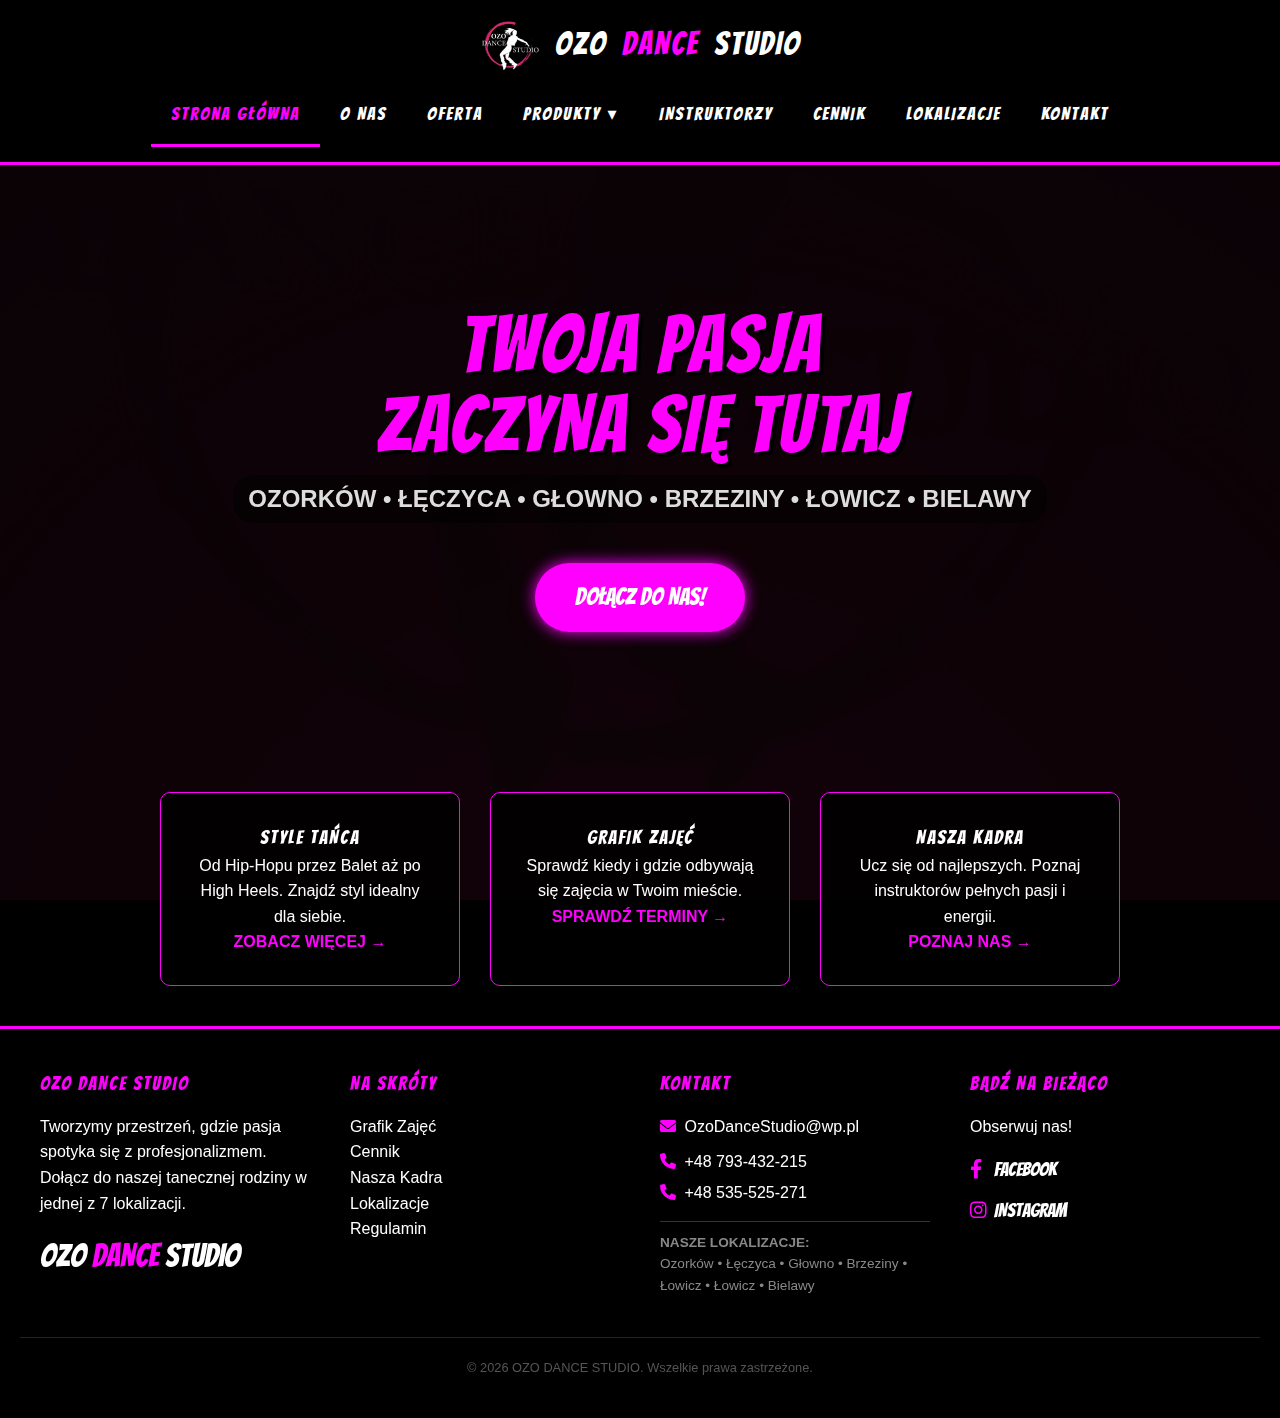
<file: index.html>
<!DOCTYPE html>
<html lang="pl">
<head>
    <meta charset="UTF-8">
    <meta name="viewport" content="width=device-width, initial-scale=1.0">
    <title>OZO DANCE STUDIO - Strona Główna</title>
    <link rel="stylesheet" href="style.css">
    <link rel="stylesheet" href="https://cdnjs.cloudflare.com/ajax/libs/font-awesome/6.0.0/css/all.min.css">
    <link rel="icon" type="image/png" href="favicon-96x96.png" sizes="96x96" />
<link rel="icon" type="image/svg+xml" href="favicon.svg" />
<link rel="shortcut icon" href="favicon.ico" />
<link rel="apple-touch-icon" sizes="180x180" href="apple-touch-icon.png" />
<link rel="manifest" href="site.webmanifest" />
</head>
<body>
    
    <header>
        <div class="top-bar">
            <div class="logo">
                <img src="logo.jpeg" alt="Logo" class="logo-img"> OZO<span> DANCE</span> STUDIO
            </div>
        </div>

        <div class="menu-toggle" onclick="toggleMenu()">☰</div>
        
        <nav>
            <ul>
                <li><a href="index.html" class="active">STRONA GŁÓWNA</a></li>
                <li><a href="o-nas.html">O NAS</a></li>
                <li><a href="oferta.html">OFERTA</a></li>
                
                <li class="dropdown">
                    <a href="#">PRODUKTY ▾</a>
                    <div class="dropdown-content">
                        <a href="grafik.html">GRAFIK</a>
                        <a href="style-tanca.html">STYLE TAŃCA</a>
                        <a href="umowa-regulamin.html">UMOWA/REGULAMIN</a>
                        <a href="osiagniecia.html">OSIĄGNIĘCIA</a>
                    </div>
                </li>
                <li><a href="instruktorzy.html">INSTRUKTORZY</a></li>
                <li><a href="cennik.html">CENNIK</a></li>
                <li><a href="lokalizacje.html">LOKALIZACJE</a></li>
                <li><a href="kontakt.html">KONTAKT</a></li>
            </ul>
        </nav>
    </header>

    <main>
        
        <section class="hero-section">
            <h1 class="hero-title">TWOJA PASJA<br>ZACZYNA SIĘ TUTAJ</h1>
            
            <div class="hero-subtitle">
                OZORKÓW • ŁĘCZYCA • GŁOWNO • BRZEZINY • ŁOWICZ •  BIELAWY
            </div>
            <br>
            
            <a href="oferta.html" class="btn-main">DOŁĄCZ DO NAS!</a>
        </section>

        <section class="features-grid">
            
            <div class="feature-card" onclick="window.location.href='style-tanca.html'">
                <h3>STYLE TAŃCA</h3>
                <p>Od Hip-Hopu przez Balet aż po High Heels. Znajdź styl idealny dla siebie.</p>
                <span style="color:var(--accent-color); font-weight: bold;">ZOBACZ WIĘCEJ &rarr;</span>
            </div>

            <div class="feature-card" onclick="window.location.href='grafik.html'">
                <h3>GRAFIK ZAJĘĆ</h3>
                <p>Sprawdź kiedy i gdzie odbywają się zajęcia w Twoim mieście.</p>
                <span style="color:var(--accent-color); font-weight: bold;">SPRAWDŹ TERMINY &rarr;</span>
            </div>

            <div class="feature-card" onclick="window.location.href='instruktorzy.html'">
                <h3>NASZA KADRA</h3>
                <p>Ucz się od najlepszych. Poznaj instruktorów pełnych pasji i energii.</p>
                <span style="color:var(--accent-color); font-weight: bold;">POZNAJ NAS &rarr;</span>
            </div>

        </section>

    </main>



<footer>
    <div class="footer-container">
        
        <div class="footer-col">
            <h3>OZO DANCE STUDIO</h3>
            <p>Tworzymy przestrzeń, gdzie pasja spotyka się z profesjonalizmem. Dołącz do naszej tanecznej rodziny w jednej z 7 lokalizacji.</p>
            <div class="footer-logo" style="font-family: 'Bangers'; font-size: 2rem; margin-top: 15px;">
                OZO <span style="color: var(--accent-color);">DANCE</span> STUDIO
            </div>
        </div>

        <div class="footer-col">
            <h3>NA SKRÓTY</h3>
            <ul style="list-style: none; padding: 0;">
                <li><a href="grafik.html">Grafik Zajęć</a></li>
                <li><a href="cennik.html">Cennik</a></li>
                <li><a href="instruktorzy.html">Nasza Kadra</a></li>
                <li><a href="lokalizacje.html">Lokalizacje</a></li>
                <li><a href="umowa-regulamin.html">Regulamin</a></li>
            </ul>
        </div>

        <div class="footer-col">
            <h3>KONTAKT</h3>
            <p style="margin-bottom: 10px;">
                <a href="mailto:OzoDanceStudio@wp.pl" style="color: #fff; text-decoration: none;">
                    <i class="fas fa-envelope" style="color: var(--accent-color); width: 20px;"></i> OzoDanceStudio@wp.pl
                </a>
            </p>
            <p style="margin-bottom: 5px;">
                <a href="tel:+48793432215" style="color: #fff; text-decoration: none;">
                    <i class="fas fa-phone" style="color: var(--accent-color); width: 20px;"></i> +48 793-432-215
                </a>
            </p>
            <p style="margin-bottom: 15px;">
                <a href="tel:+48535525271" style="color: #fff; text-decoration: none;">
                    <i class="fas fa-phone" style="color: var(--accent-color); width: 20px;"></i> +48 535-525-271
                </a>
            </p>
            <div style="font-size: 0.85em; color: #888; border-top: 1px solid #333; padding-top: 10px;">
                <strong>NASZE LOKALIZACJE:</strong><br>
                Ozorków • Łęczyca • Głowno • Brzeziny • Łowicz • Łowicz • Bielawy
            </div>
        </div>

        <div class="footer-col">
            <h3>BĄDŹ NA BIEŻĄCO</h3>
            <p>Obserwuj nas!</p>
            <div class="social-links" style="margin-top: 15px; display: flex; flex-direction: column; gap: 10px;">
                <a href="https://www.facebook.com/share/1BzbG5HPov/" target="_blank" style="color: #fff; text-decoration: none; font-family: 'Bangers'; font-size: 1.2rem;">
                    <i class="fab fa-facebook-f" style="color: var(--accent-color); width: 20px;"></i> FACEBOOK
                </a>
                <a href="https://www.instagram.com/ozo_dance_studio" target="_blank" style="color: #fff; text-decoration: none; font-family: 'Bangers'; font-size: 1.2rem;">
                    <i class="fab fa-instagram" style="color: var(--accent-color); width: 20px;"></i> INSTAGRAM
                </a>
            </div>
        </div>

    </div>

    <div class="footer-bottom" style="text-align: center; margin-top: 40px; padding-top: 20px; border-top: 1px solid #222; font-size: 0.8rem; color: #555;">
        <p>&copy; 2026 OZO DANCE STUDIO. Wszelkie prawa zastrzeżone.</p>
    </div>
</footer>
    <script>
        // Obsługa menu mobilnego
        function toggleMenu() {
            document.querySelector('nav').classList.toggle('active');
        }

        // Zwijanie menu przy skrolowaniu
        window.onscroll = function() {
            let nav = document.querySelector('nav');
            if (nav.classList.contains('active')) {
                nav.classList.remove('active');
            }
            
            // Zwijanie dropdowna na mobile
            let dropdown = document.querySelector('.dropdown');
            if (dropdown) dropdown.classList.remove('active-mobile');
        };

        // Obsługa dropdowna na telefonie
        document.querySelector('.dropdown > a').addEventListener('click', function(e) {
            if (window.innerWidth <= 900) {
                e.preventDefault();
                this.parentElement.classList.toggle('active-mobile');
            }
        });
    </script>

</body>
</html>
</file>
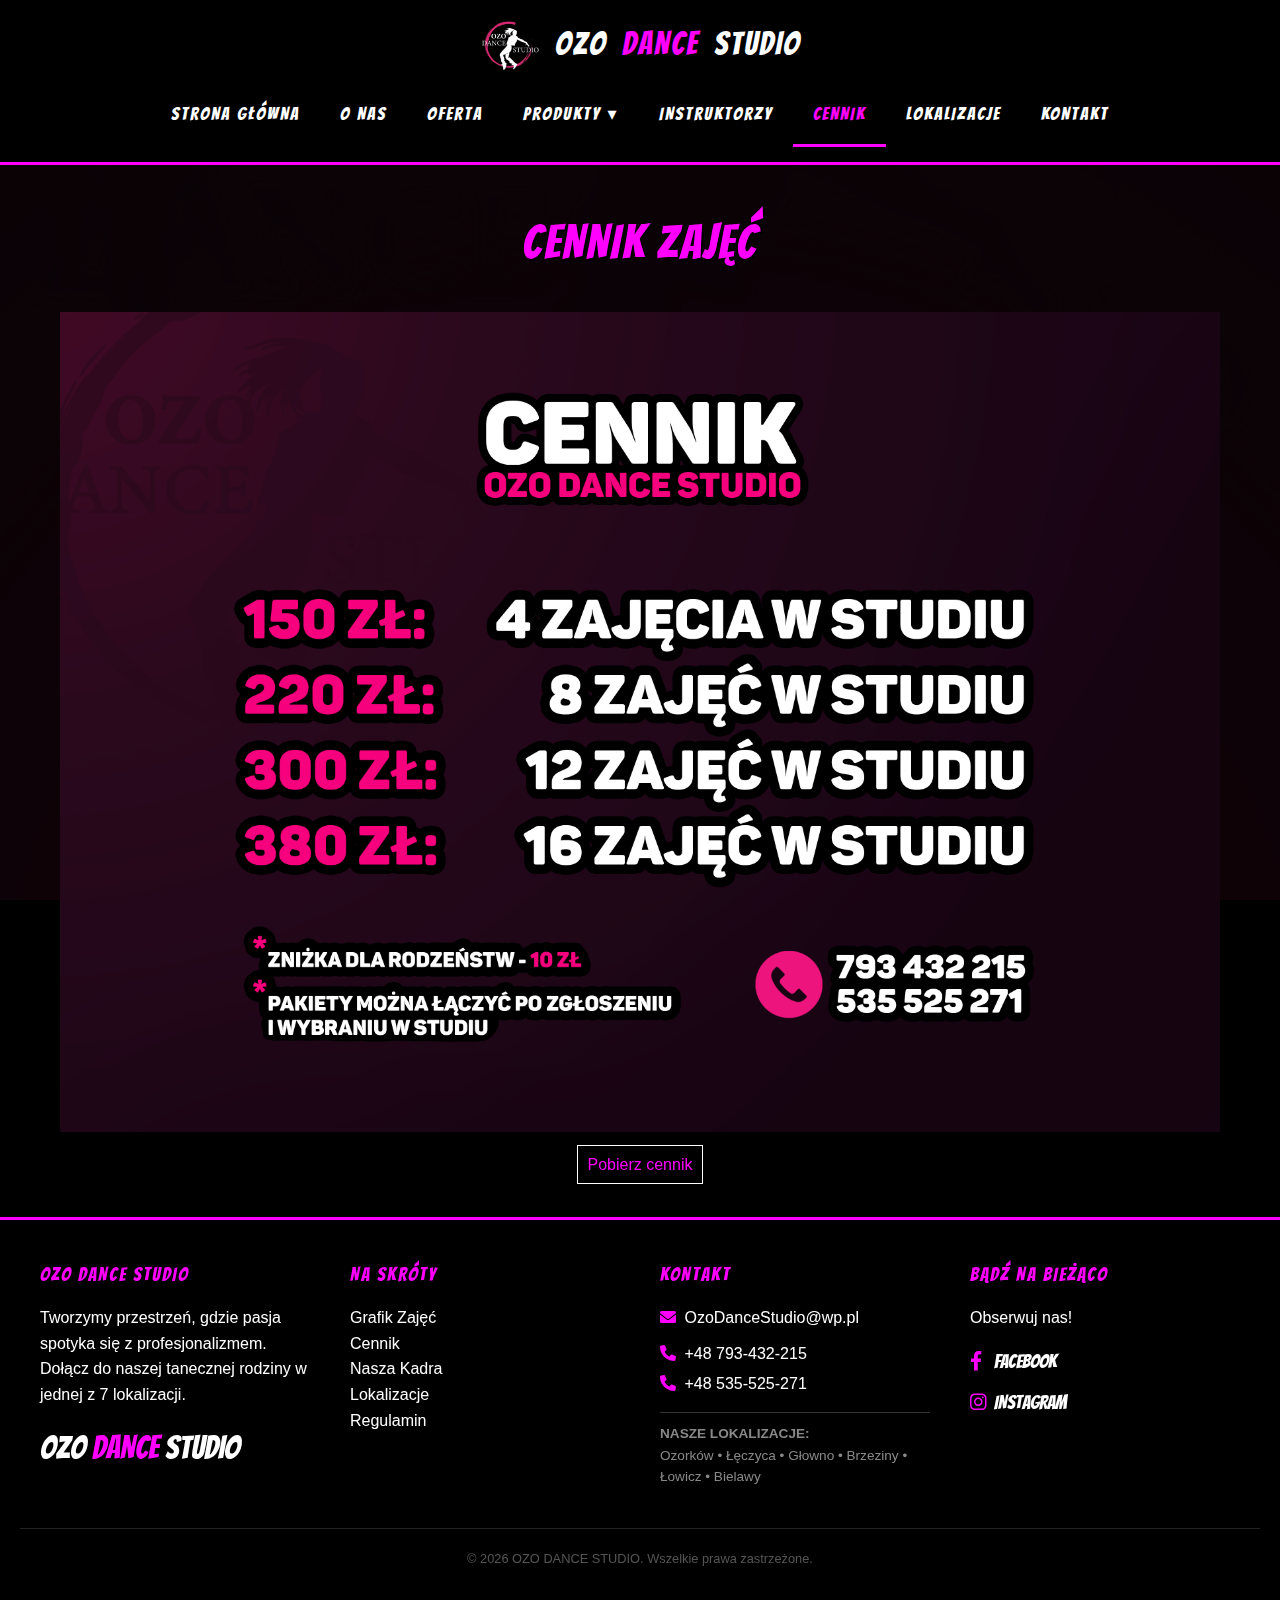
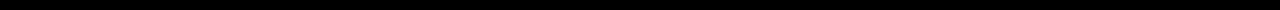
<file: cennik.html>
<!DOCTYPE html>
<html lang="pl">
<head>
    <meta charset="UTF-8">
    <meta name="viewport" content="width=device-width, initial-scale=1.0">
    <title>Cennik - OZO DANCE</title>
    <link rel="stylesheet" href="style.css">
    <link rel="stylesheet" href="https://cdnjs.cloudflare.com/ajax/libs/font-awesome/6.0.0/css/all.min.css">
    <link rel="icon" type="image/png" href="favicon-96x96.png" sizes="96x96" />
<link rel="icon" type="image/svg+xml" href="favicon.svg" />
<link rel="shortcut icon" href="favicon.ico" />
<link rel="apple-touch-icon" sizes="180x180" href="apple-touch-icon.png" />
<link rel="manifest" href="site.webmanifest" />
</head>
<body>
    <header>
        <div class="top-bar">
            <div class="logo">
                <img src="logo.jpeg" alt="Logo" class="logo-img"> OZO<span> DANCE</span> STUDIO
            </div>
        </div>

        <div class="menu-toggle" onclick="toggleMenu()">☰</div>
        
        <nav>
            <ul>
                <li><a href="index.html">STRONA GŁÓWNA</a></li>
                <li><a href="o-nas.html">O NAS</a></li>
                <li><a href="oferta.html">OFERTA</a></li>
                
                <li class="dropdown">
                    <a href="#">PRODUKTY ▾</a>
                    <div class="dropdown-content">
                        <a href="grafik.html">GRAFIK</a>
                        <a href="style-tanca.html">STYLE TAŃCA</a>
                        <a href="umowa-regulamin.html" >UMOWA/REGULAMIN</a>
                        <a href="osiagniecia.html">OSIĄGNIĘCIA</a>
                    </div>
                </li>
                <li><a href="instruktorzy.html">INSTRUKTORZY</a></li>
                <li><a href="cennik.html"class="active">CENNIK</a></li>
                <li><a href="lokalizacje.html">LOKALIZACJE</a></li>
                <li><a href="kontakt.html">KONTAKT</a></li>
            </ul>
        </nav>
    </header>

    <main>
        <h1>CENNIK ZAJĘĆ</h1>
        <img src="cennik.png" alt="Cennik OZO Dance" class="responsive">
        
        <p style="margin-top: 20px;">
            <a href="cennik.png" download class="btn" style="color:var(--accent-color); border: 1px solid white; padding: 10px; text-decoration: none;">Pobierz cennik</a>
        </p>
    </main>
    <footer>
    <div class="footer-container">
        
        <div class="footer-col">
            <h3>OZO DANCE STUDIO</h3>
            <p>Tworzymy przestrzeń, gdzie pasja spotyka się z profesjonalizmem. Dołącz do naszej tanecznej rodziny w jednej z 7 lokalizacji.</p>
            <div class="footer-logo" style="font-family: 'Bangers'; font-size: 2rem; margin-top: 15px;">
                OZO <span style="color: var(--accent-color);">DANCE</span> STUDIO
            </div>
        </div>

        <div class="footer-col">
            <h3>NA SKRÓTY</h3>
            <ul style="list-style: none; padding: 0;">
                <li><a href="grafik.html">Grafik Zajęć</a></li>
                <li><a href="cennik.html">Cennik</a></li>
                <li><a href="instruktorzy.html">Nasza Kadra</a></li>
                <li><a href="lokalizacje.html">Lokalizacje</a></li>
                <li><a href="umowa-regulamin.html">Regulamin</a></li>
            </ul>
        </div>

        <div class="footer-col">
            <h3>KONTAKT</h3>
            <p style="margin-bottom: 10px;">
                <a href="mailto:OzoDanceStudio@wp.pl" style="color: #fff; text-decoration: none;">
                    <i class="fas fa-envelope" style="color: var(--accent-color); width: 20px;"></i> OzoDanceStudio@wp.pl
                </a>
            </p>
            <p style="margin-bottom: 5px;">
                <a href="tel:+48793432215" style="color: #fff; text-decoration: none;">
                    <i class="fas fa-phone" style="color: var(--accent-color); width: 20px;"></i> +48 793-432-215
                </a>
            </p>
            <p style="margin-bottom: 15px;">
                <a href="tel:+48535525271" style="color: #fff; text-decoration: none;">
                    <i class="fas fa-phone" style="color: var(--accent-color); width: 20px;"></i> +48 535-525-271
                </a>
            </p>
            <div style="font-size: 0.85em; color: #888; border-top: 1px solid #333; padding-top: 10px;">
                <strong>NASZE LOKALIZACJE:</strong><br>
                Ozorków • Łęczyca • Głowno • Brzeziny • Łowicz • Bielawy
            </div>
        </div>

        <div class="footer-col">
            <h3>BĄDŹ NA BIEŻĄCO</h3>
            <p>Obserwuj nas!</p>
            <div class="social-links" style="margin-top: 15px; display: flex; flex-direction: column; gap: 10px;">
                <a href="https://www.facebook.com/share/1BzbG5HPov/" target="_blank" style="color: #fff; text-decoration: none; font-family: 'Bangers'; font-size: 1.2rem;">
                    <i class="fab fa-facebook-f" style="color: var(--accent-color); width: 20px;"></i> FACEBOOK
                </a>
                <a href="https://www.instagram.com/ozo_dance_studio" target="_blank" style="color: #fff; text-decoration: none; font-family: 'Bangers'; font-size: 1.2rem;">
                    <i class="fab fa-instagram" style="color: var(--accent-color); width: 20px;"></i> INSTAGRAM
                </a>
            </div>
        </div>

    </div>

    <div class="footer-bottom" style="text-align: center; margin-top: 40px; padding-top: 20px; border-top: 1px solid #222; font-size: 0.8rem; color: #555;">
        <p>&copy; 2026 OZO DANCE STUDIO. Wszelkie prawa zastrzeżone.</p>
    </div>
</footer>
<script>
        function showSchedule(cityId) {
            // Ukryj wszystkie obrazki
            const images = document.querySelectorAll('.schedule-img');
            images.forEach(img => img.classList.remove('show'));
            
            // Pokaż wybrany
            const selected = document.getElementById(cityId);
            if(selected) selected.classList.add('show');

            // Podświetl aktywny przycisk
            const buttons = document.querySelectorAll('.city-btn');
            buttons.forEach(btn => btn.classList.remove('active'));
            event.currentTarget.classList.add('active');
        }
        // Funkcja otwierająca/zamykająca menu (podpięta pod ikonę ☰)
    function toggleMenu() {
        document.querySelector('nav').classList.toggle('active');
    }

    // Funkcja automatycznie zwijająca menu przy skrolowaniu
    window.onscroll = function() {
        let nav = document.querySelector('nav');
        let dropdown = document.querySelector('.dropdown');

        // Jeśli menu jest otwarte i użytkownik skroluje...
        if (nav.classList.contains('active')) {
            // ...to usuń klasę active (zamknij menu)
            nav.classList.remove('active');
            
            // Opcjonalnie: zamknij też podmenu Produkty, jeśli było otwarte
            if (dropdown) {
                dropdown.classList.remove('active-mobile');
            }
        }
    };
    </script>
</body>
</html>
</file>
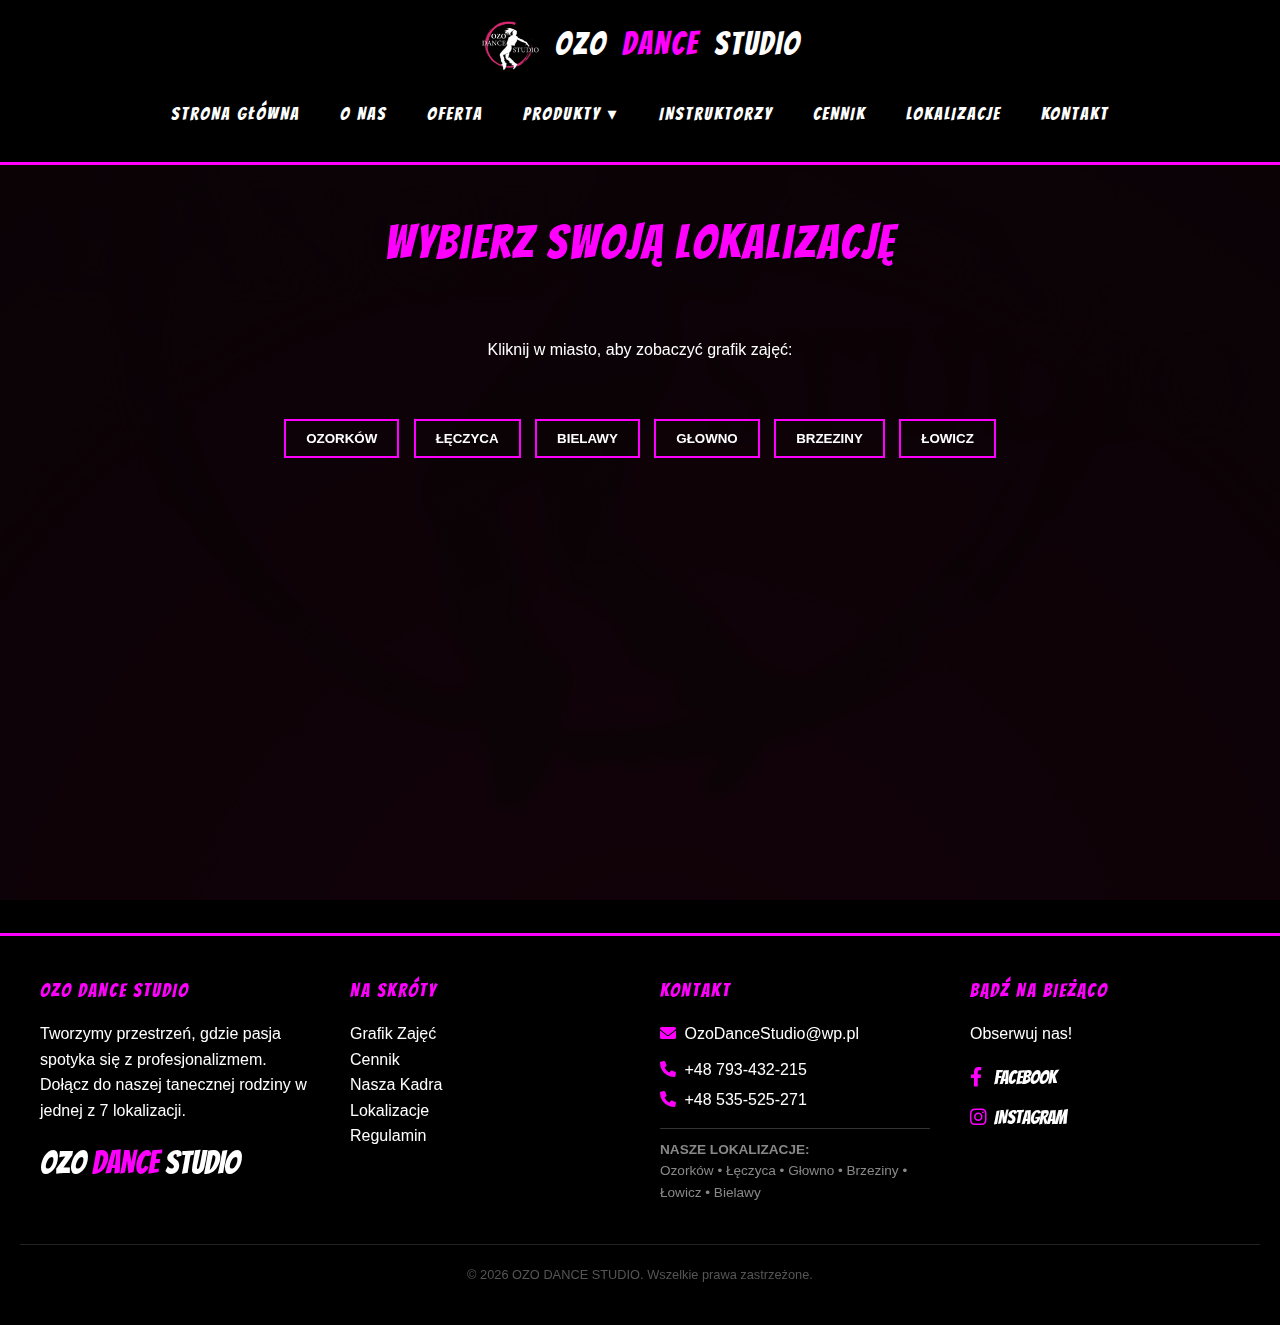
<file: grafik.html>
<!DOCTYPE html>
<html lang="pl">
<head>
    <meta charset="UTF-8">
    <title>Lokalizacje i Grafik - OZO DANCE</title>
    <link rel="stylesheet" href="style.css">
    <link rel="stylesheet" href="https://cdnjs.cloudflare.com/ajax/libs/font-awesome/6.0.0/css/all.min.css">
    <link rel="icon" type="image/png" href="favicon-96x96.png" sizes="96x96" />
<link rel="icon" type="image/svg+xml" href="favicon.svg" />
<link rel="shortcut icon" href="favicon.ico" />
<link rel="apple-touch-icon" sizes="180x180" href="apple-touch-icon.png" />
<link rel="manifest" href="site.webmanifest" />
    <style>
        .city-btn {
            background: none;
            border: 2px solid #ff00ff;
            color: white;
            padding: 10px 20px;
            margin: 5px;
            cursor: pointer;
            text-transform: uppercase;
            font-weight: bold;
            transition: 0.3s;
        }
        .city-btn:hover, .city-btn.active {
            background: #ff00ff;
        }
        .schedule-container {
            margin-top: 30px;
            min-height: 400px;
        }
        .schedule-img {
            display: none; /* Domyślnie ukryte */
            max-width: 100%;
            border: 3px solid #ff00ff;
        }
        .schedule-img.show {
            display: block;
            margin: 0 auto;
        }
    </style>
</head>
<body>
    <header>
        <div class="top-bar">
            <div class="logo">
                <img src="logo.jpeg" alt="Logo" class="logo-img"> OZO<span> DANCE</span> STUDIO
            </div>
        </div>

        <div class="menu-toggle" onclick="toggleMenu()">☰</div>
        
        <nav>
            <ul>
                <li><a href="index.html">STRONA GŁÓWNA</a></li>
                <li><a href="o-nas.html">O NAS</a></li>
                <li><a href="oferta.html">OFERTA</a></li>
                
                <li class="dropdown">
                    <a href="#">PRODUKTY ▾</a>
                    <div class="dropdown-content">
                        <a href="grafik.html"class="active">GRAFIK</a>
                        <a href="style-tanca.html">STYLE TAŃCA</a>
                        <a href="umowa-regulamin.html">UMOWA/REGULAMIN</a>
                        <a href="osiagniecia.html">OSIĄGNIĘCIA</a>
                    </div>
                </li>
                <li><a href="instruktorzy.html">INSTRUKTORZY</a></li>
                <li><a href="cennik.html">CENNIK</a></li>
                <li><a href="lokalizacje.html">LOKALIZACJE</a></li>
                <li><a href="kontakt.html">KONTAKT</a></li>
            </ul>
        </nav>
    </header>


    <main style="text-align: center;">
        <h1>Wybierz swoją lokalizację</h1>
        <br>
        <p>Kliknij w miasto, aby zobaczyć grafik zajęć:</p>
        <br><br>
        <div class="buttons">
            <button class="city-btn" onclick="showSchedule('ozorkow')">Ozorków</button>
            <button class="city-btn" onclick="showSchedule('leczyca')">Łęczyca</button>
            <button class="city-btn" onclick="showSchedule('bielawy')">Bielawy</button>
            <button class="city-btn" onclick="showSchedule('glowno')">Głowno</button>
            <button class="city-btn" onclick="showSchedule('brzeziny')">Brzeziny</button>
            <button class="city-btn" onclick="showSchedule('lowicz')">Łowicz</button>
        </div>

        <div class="schedule-container">
            <img id="ozorkow" src="grafik-ozorkow.jpg" class="schedule-img" alt="Grafik Ozorków">
            <img id="leczyca" src="grafik-leczyca.jpg" class="schedule-img" alt="Grafik Łęczyca">
            <img id="bielawy" src="grafik-bielawy.jpg" class="schedule-img" alt="Grafik Bielawy">
            <img id="glowno" src="grafik-glowno.jpg" class="schedule-img" alt="Grafik Głowno">
            <img id="brzeziny" src="grafik-brzeziny.jpg" class="schedule-img" alt="Grafik Brzeziny">
            <img id="lowicz" src="grafik-lowicz.jpg" class="schedule-img" alt="Grafik Łowicz">
        </div>
    </main>
<footer>
    <div class="footer-container">
        
        <div class="footer-col">
            <h3>OZO DANCE STUDIO</h3>
            <p>Tworzymy przestrzeń, gdzie pasja spotyka się z profesjonalizmem. Dołącz do naszej tanecznej rodziny w jednej z 7 lokalizacji.</p>
            <div class="footer-logo" style="font-family: 'Bangers'; font-size: 2rem; margin-top: 15px;">
                OZO <span style="color: var(--accent-color);">DANCE</span> STUDIO
            </div>
        </div>

        <div class="footer-col">
            <h3>NA SKRÓTY</h3>
            <ul style="list-style: none; padding: 0;">
                <li><a href="grafik.html">Grafik Zajęć</a></li>
                <li><a href="cennik.html">Cennik</a></li>
                <li><a href="instruktorzy.html">Nasza Kadra</a></li>
                <li><a href="lokalizacje.html">Lokalizacje</a></li>
                <li><a href="umowa-regulamin.html">Regulamin</a></li>
            </ul>
        </div>

        <div class="footer-col">
            <h3>KONTAKT</h3>
            <p style="margin-bottom: 10px;">
                <a href="mailto:OzoDanceStudio@wp.pl" style="color: #fff; text-decoration: none;">
                    <i class="fas fa-envelope" style="color: var(--accent-color); width: 20px;"></i> OzoDanceStudio@wp.pl
                </a>
            </p>
            <p style="margin-bottom: 5px;">
                <a href="tel:+48793432215" style="color: #fff; text-decoration: none;">
                    <i class="fas fa-phone" style="color: var(--accent-color); width: 20px;"></i> +48 793-432-215
                </a>
            </p>
            <p style="margin-bottom: 15px;">
                <a href="tel:+48535525271" style="color: #fff; text-decoration: none;">
                    <i class="fas fa-phone" style="color: var(--accent-color); width: 20px;"></i> +48 535-525-271
                </a>
            </p>
            <div style="font-size: 0.85em; color: #888; border-top: 1px solid #333; padding-top: 10px;">
                <strong>NASZE LOKALIZACJE:</strong><br>
                Ozorków • Łęczyca • Głowno • Brzeziny • Łowicz • Bielawy
            </div>
        </div>

        <div class="footer-col">
            <h3>BĄDŹ NA BIEŻĄCO</h3>
            <p>Obserwuj nas!</p>
            <div class="social-links" style="margin-top: 15px; display: flex; flex-direction: column; gap: 10px;">
                <a href="https://www.facebook.com/share/1BzbG5HPov/" target="_blank" style="color: #fff; text-decoration: none; font-family: 'Bangers'; font-size: 1.2rem;">
                    <i class="fab fa-facebook-f" style="color: var(--accent-color); width: 20px;"></i> FACEBOOK
                </a>
                <a href="https://www.instagram.com/ozo_dance_studio" target="_blank" style="color: #fff; text-decoration: none; font-family: 'Bangers'; font-size: 1.2rem;">
                    <i class="fab fa-instagram" style="color: var(--accent-color); width: 20px;"></i> INSTAGRAM
                </a>
            </div>
        </div>

    </div>

    <div class="footer-bottom" style="text-align: center; margin-top: 40px; padding-top: 20px; border-top: 1px solid #222; font-size: 0.8rem; color: #555;">
        <p>&copy; 2026 OZO DANCE STUDIO. Wszelkie prawa zastrzeżone.</p>
    </div>
</footer>
    <script>
        function showSchedule(cityId) {
            // Ukryj wszystkie obrazki
            const images = document.querySelectorAll('.schedule-img');
            images.forEach(img => img.classList.remove('show'));
            
            // Pokaż wybrany
            const selected = document.getElementById(cityId);
            if(selected) selected.classList.add('show');

            // Podświetl aktywny przycisk
            const buttons = document.querySelectorAll('.city-btn');
            buttons.forEach(btn => btn.classList.remove('active'));
            event.currentTarget.classList.add('active');
        }
        // Funkcja otwierająca/zamykająca menu (podpięta pod ikonę ☰)
    function toggleMenu() {
        document.querySelector('nav').classList.toggle('active');
    }

    // Funkcja automatycznie zwijająca menu przy skrolowaniu
    window.onscroll = function() {
        let nav = document.querySelector('nav');
        let dropdown = document.querySelector('.dropdown');

        // Jeśli menu jest otwarte i użytkownik skroluje...
        if (nav.classList.contains('active')) {
            // ...to usuń klasę active (zamknij menu)
            nav.classList.remove('active');
            
            // Opcjonalnie: zamknij też podmenu Produkty, jeśli było otwarte
            if (dropdown) {
                dropdown.classList.remove('active-mobile');
            }
        }
    };
    </script>
</body>
</html>
</file>
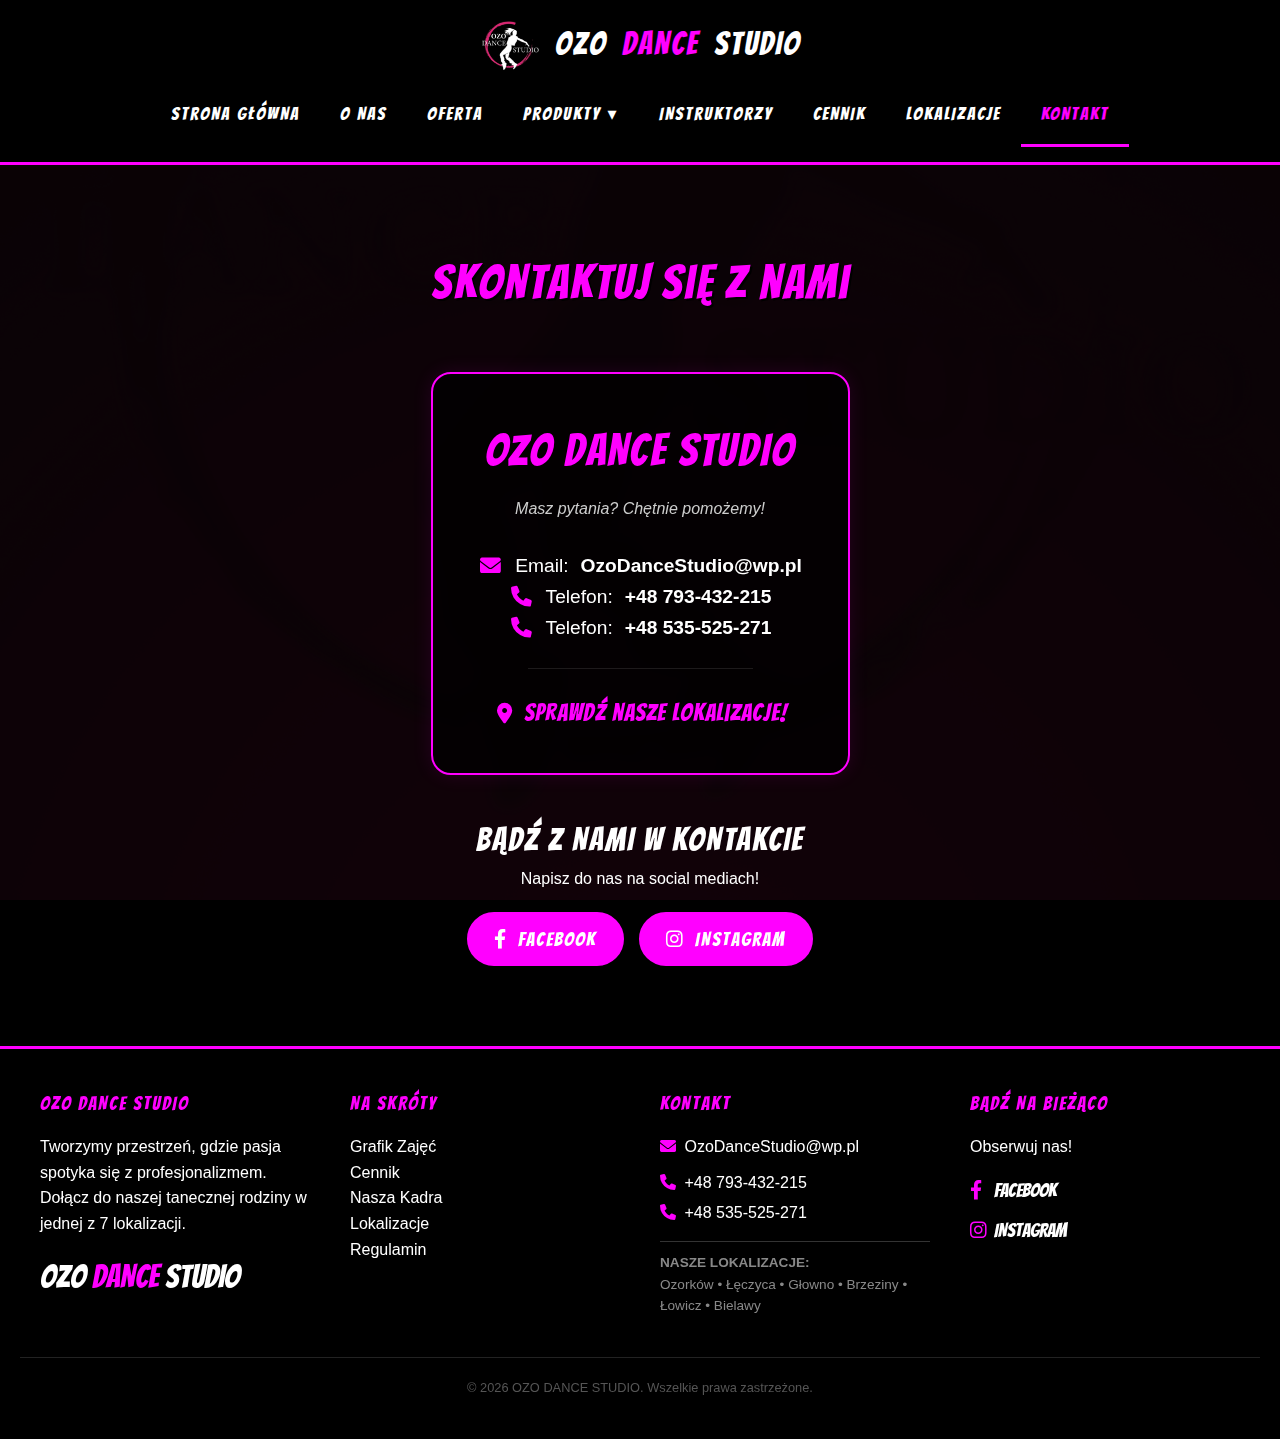
<file: kontakt.html>
<!DOCTYPE html>
<html lang="pl">
<head>
    <meta charset="UTF-8">
    <meta name="viewport" content="width=device-width, initial-scale=1.0">
    <title>Kontakt - OZO DANCE STUDIO</title>
    <link rel="stylesheet" href="style.css">
    <link rel="stylesheet" href="https://cdnjs.cloudflare.com/ajax/libs/font-awesome/6.0.0/css/all.min.css">
    <link rel="icon" type="image/png" href="favicon-96x96.png" sizes="96x96" />
<link rel="icon" type="image/svg+xml" href="favicon.svg" />
<link rel="shortcut icon" href="favicon.ico" />
<link rel="apple-touch-icon" sizes="180x180" href="apple-touch-icon.png" />
<link rel="manifest" href="site.webmanifest" />
</head>
<body>
<header>
        <div class="top-bar">
            <div class="logo">
                <img src="logo.jpeg" alt="Logo" class="logo-img"> OZO<span> DANCE</span> STUDIO
            </div>
        </div>

        <div class="menu-toggle" onclick="toggleMenu()">☰</div>
        
        <nav>
            <ul>
                <li><a href="index.html">STRONA GŁÓWNA</a></li>
                <li><a href="o-nas.html">O NAS</a></li>
                <li><a href="oferta.html">OFERTA</a></li>
                
                <li class="dropdown">
                    <a href="#">PRODUKTY ▾</a>
                    <div class="dropdown-content">
                        <a href="grafik.html">GRAFIK</a>
                        <a href="style-tanca.html">STYLE TAŃCA</a>
                        <a href="umowa-regulamin.html">UMOWA/REGULAMIN</a>
                        <a href="osiagniecia.html">OSIĄGNIĘCIA</a>
                    </div>
                </li>
                <li><a href="instruktorzy.html">INSTRUKTORZY</a></li>
                <li><a href="cennik.html">CENNIK</a></li>
                <li><a href="lokalizacje.html">LOKALIZACJE</a></li>
                <li><a href="kontakt.html"class="active">KONTAKT</a></li>
            </ul>
        </nav>
    </header>

    <main>
        <div class="contact-container"> <h1>Skontaktuj się z nami</h1>
            
            <div class="contact-card"> <h2 style="color: var(--accent-color); font-size: 45px; margin-bottom: 10px;">OZO DANCE STUDIO</h2>
                <p style="color: #ccc; margin-bottom: 30px; font-style: italic;">Masz pytania? Chętnie pomożemy!</p>
                
                <div class="contact-links">
                    <p>
                        <a href="mailto:OzoDanceStudio@wp.pl?subject=Zapytanie o ofertę">
                            <i class="fas fa-envelope"></i> Email: <strong>OzoDanceStudio@wp.pl</strong>
                        </a>
                    </p>

                    <p>
                        <a href="tel:+48793432215">
                            <i class="fas fa-phone"></i> Telefon: <strong>+48 793-432-215</strong>
                        </a>
                    </p>

                    <p>
                        <a href="tel:+48535525271">
                            <i class="fas fa-phone"></i> Telefon: <strong>+48 535-525-271</strong>
                        </a>
                    </p>

                    <hr style="border: 0; border-top: 1px solid rgba(255, 255, 255, 0.1); margin: 25px auto; width: 60%;">

                    <a href="lokalizacje.html" style="color: var(--accent-color); font-family: 'Bangers'; font-size: 1.5rem; letter-spacing: 1px;">
                        <i class="fas fa-map-marker-alt"></i> Sprawdź nasze lokalizacje!
                    </a>
                </div>
            </div>

            <div style="text-align: center; margin-top: 20px;">
                <h3 style="font-size: 2rem;">BĄDŹ Z NAMI W KONTAKCIE</h3>
                <p>Napisz do nas na social mediach!</p>
                <div class="social-buttons">
                    <a href="https://www.facebook.com/share/1BzbG5HPov/" class="social-btn" target="_blank">
                        <i class="fab fa-facebook-f"></i> FACEBOOK
                    </a>
                    <a href="https://www.instagram.com/ozo_dance_studio" class="social-btn" target="_blank">
                        <i class="fab fa-instagram"></i> INSTAGRAM
                    </a>
                </div>
            </div>
        </div>
    </main>
<footer>
    <div class="footer-container">
        
        <div class="footer-col">
            <h3>OZO DANCE STUDIO</h3>
            <p>Tworzymy przestrzeń, gdzie pasja spotyka się z profesjonalizmem. Dołącz do naszej tanecznej rodziny w jednej z 7 lokalizacji.</p>
            <div class="footer-logo" style="font-family: 'Bangers'; font-size: 2rem; margin-top: 15px;">
                OZO <span style="color: var(--accent-color);">DANCE</span> STUDIO
            </div>
        </div>

        <div class="footer-col">
            <h3>NA SKRÓTY</h3>
            <ul style="list-style: none; padding: 0;">
                <li><a href="grafik.html">Grafik Zajęć</a></li>
                <li><a href="cennik.html">Cennik</a></li>
                <li><a href="instruktorzy.html">Nasza Kadra</a></li>
                <li><a href="lokalizacje.html">Lokalizacje</a></li>
                <li><a href="umowa-regulamin.html">Regulamin</a></li>
            </ul>
        </div>

        <div class="footer-col">
            <h3>KONTAKT</h3>
            <p style="margin-bottom: 10px;">
                <a href="mailto:OzoDanceStudio@wp.pl" style="color: #fff; text-decoration: none;">
                    <i class="fas fa-envelope" style="color: var(--accent-color); width: 20px;"></i> OzoDanceStudio@wp.pl
                </a>
            </p>
            <p style="margin-bottom: 5px;">
                <a href="tel:+48793432215" style="color: #fff; text-decoration: none;">
                    <i class="fas fa-phone" style="color: var(--accent-color); width: 20px;"></i> +48 793-432-215
                </a>
            </p>
            <p style="margin-bottom: 15px;">
                <a href="tel:+48535525271" style="color: #fff; text-decoration: none;">
                    <i class="fas fa-phone" style="color: var(--accent-color); width: 20px;"></i> +48 535-525-271
                </a>
            </p>
            <div style="font-size: 0.85em; color: #888; border-top: 1px solid #333; padding-top: 10px;">
                <strong>NASZE LOKALIZACJE:</strong><br>
                Ozorków • Łęczyca • Głowno • Brzeziny • Łowicz • Bielawy
            </div>
        </div>

        <div class="footer-col">
            <h3>BĄDŹ NA BIEŻĄCO</h3>
            <p>Obserwuj nas!</p>
            <div class="social-links" style="margin-top: 15px; display: flex; flex-direction: column; gap: 10px;">
                <a href="https://www.facebook.com/share/1BzbG5HPov/" target="_blank" style="color: #fff; text-decoration: none; font-family: 'Bangers'; font-size: 1.2rem;">
                    <i class="fab fa-facebook-f" style="color: var(--accent-color); width: 20px;"></i> FACEBOOK
                </a>
                <a href="https://www.instagram.com/ozo_dance_studio" target="_blank" style="color: #fff; text-decoration: none; font-family: 'Bangers'; font-size: 1.2rem;">
                    <i class="fab fa-instagram" style="color: var(--accent-color); width: 20px;"></i> INSTAGRAM
                </a>
            </div>
        </div>

    </div>

    <div class="footer-bottom" style="text-align: center; margin-top: 40px; padding-top: 20px; border-top: 1px solid #222; font-size: 0.8rem; color: #555;">
        <p>&copy; 2026 OZO DANCE STUDIO. Wszelkie prawa zastrzeżone.</p>
    </div>
</footer>
    <script>
        function toggleMenu() { document.querySelector('nav').classList.toggle('active'); }
        window.onscroll = function() {
            let nav = document.querySelector('nav');
            if (nav && nav.classList.contains('active')) { nav.classList.remove('active'); }
        };
        
        const dropdownLink = document.querySelector('.dropdown > a');
        if (dropdownLink) {
            dropdownLink.addEventListener('click', function(e) {
                if (window.innerWidth <= 900) {
                    e.preventDefault();
                    this.parentElement.classList.toggle('active-mobile');
                }
            });
        }
    </script>
</body>
</html>
</file>
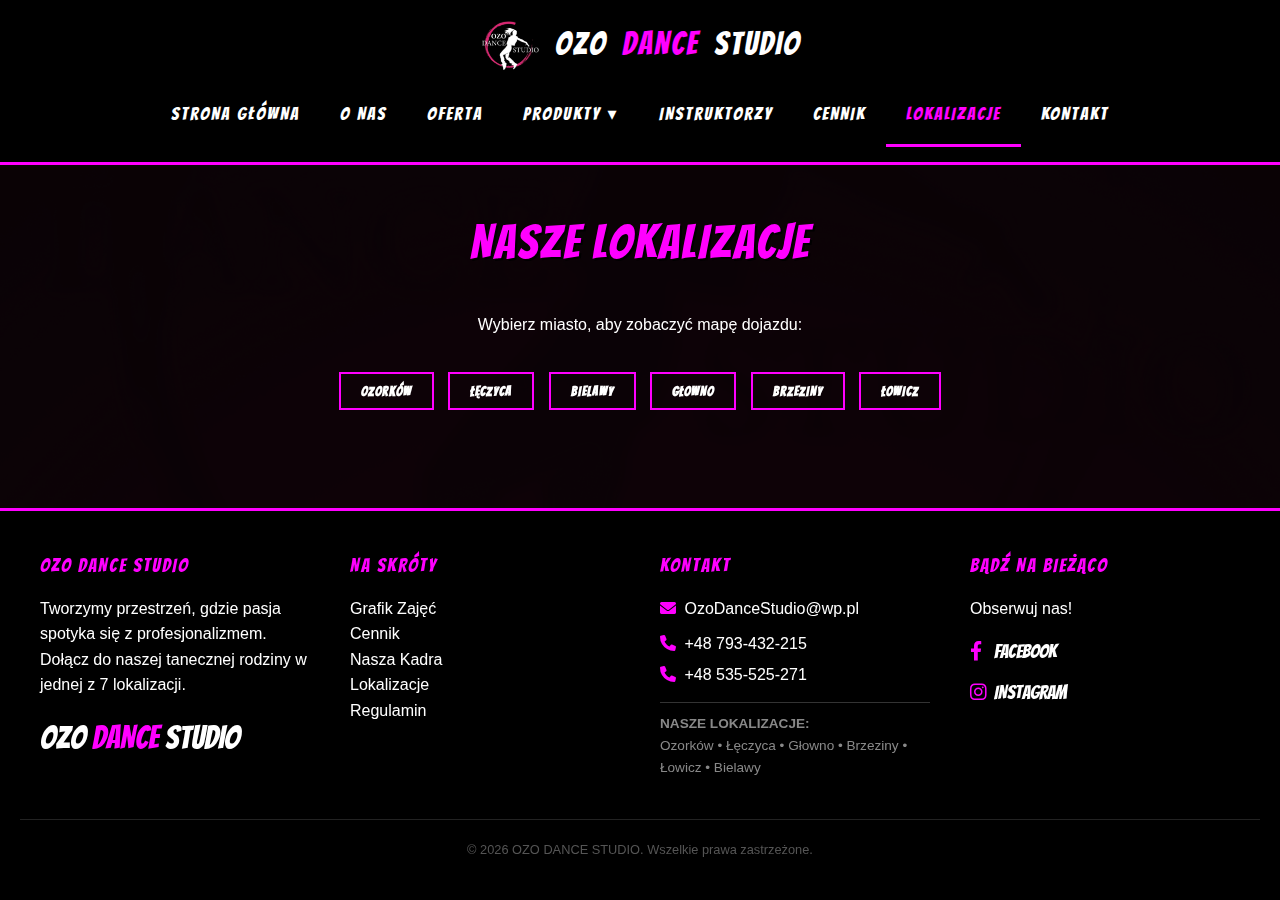
<file: lokalizacje.html>
<!DOCTYPE html>
<html lang="pl">
<head>
    <meta charset="UTF-8">
    <title>Lokalizacje - OZO DANCE</title>
    <link rel="stylesheet" href="style.css">
    <link rel="stylesheet" href="https://cdnjs.cloudflare.com/ajax/libs/font-awesome/6.0.0/css/all.min.css">
    <link rel="icon" type="image/png" href="favicon-96x96.png" sizes="96x96" />
<link rel="icon" type="image/svg+xml" href="favicon.svg" />
<link rel="shortcut icon" href="favicon.ico" />
<link rel="apple-touch-icon" sizes="180x180" href="apple-touch-icon.png" />
<link rel="manifest" href="site.webmanifest" />
    <style>
        .city-btn {
            background: none;
            border: 2px solid #ff00ff;
            color: white;
            padding: 10px 20px;
            margin: 5px;
            cursor: pointer;
            text-transform: uppercase;
            font-weight: bold;
            transition: 0.3s;
            font-family: 'Bangers', cursive;
            letter-spacing: 1px;
        }
        .city-btn:hover, .city-btn.active {
            background: #ff00ff;
            box-shadow: 0 0 15px #ff00ff;
        }
        .map-container {
            margin-top: 30px;
            display: none; /* Ukryte do momentu kliknięcia */
            animation: fadeIn 0.5s ease-in;
            width: 100%;
            max-width: 1000px;
            margin-left: auto;
            margin-right: auto;
        }
        .map-container.show {
            display: block;
        }
        .map-frame {
            width: 100%;
            height: 500px;
            border: 3px solid #ff00ff;
            border-radius: 20px;
            box-shadow: 0 0 25px rgba(255, 0, 255, 0.3);
        }
        h2#city-title {
            color: #ff00ff;
            font-family: 'Bangers';
            font-size: 2.5rem;
            margin-bottom: 15px;
        }
    </style>
</head>
<body>
    <header>
        <div class="top-bar">
            <div class="logo">
                <img src="logo.jpeg" alt="Logo" class="logo-img"> OZO<span> DANCE</span> STUDIO
            </div>
        </div>
        <div class="menu-toggle" onclick="toggleMenu()">☰</div>
        <nav>
            <ul>
                <li><a href="index.html">STRONA GŁÓWNA</a></li>
                <li><a href="o-nas.html">O NAS</a></li>
                <li><a href="oferta.html">OFERTA</a></li>
                <li class="dropdown">
                    <a href="#">PRODUKTY ▾</a>
                    <div class="dropdown-content">
                        <a href="grafik.html">GRAFIK</a>
                        <a href="style-tanca.html">STYLE TAŃCA</a>
                        <a href="umowa-regulamin.html">UMOWA/REGULAMIN</a>
                        <a href="osiagniecia.html">OSIĄGNIĘCIA</a>
                    </div>
                </li>
                <li><a href="instruktorzy.html">INSTRUKTORZY</a></li>
                <li><a href="cennik.html">CENNIK</a></li>
                <li><a href="lokalizacje.html" class="active">LOKALIZACJE</a></li>
                <li><a href="kontakt.html">KONTAKT</a></li>
            </ul>
        </nav>
    </header>

    <main style="text-align: center; padding-bottom: 50px;">
        <h1>NASZE LOKALIZACJE</h1>
        <p>Wybierz miasto, aby zobaczyć mapę dojazdu:</p>
        
        <div class="buttons" style="margin-top: 30px; margin-bottom: 20px;">
            <button class="city-btn" onclick="updateMap('ozorkow')">Ozorków</button>
            <button class="city-btn" onclick="updateMap('leczyca')">Łęczyca</button>
            <button class="city-btn" onclick="updateMap('bielawy')">Bielawy</button>
            <button class="city-btn" onclick="updateMap('glowno')">Głowno</button>
            <button class="city-btn" onclick="updateMap('brzeziny')">Brzeziny</button>
            <button class="city-btn" onclick="updateMap('lowicz')">Łowicz</button>
        </div>

        <div id="map-section" class="map-container">
            <h2 id="city-title"></h2>
            <iframe id="city-map" class="map-frame" src="" allowfullscreen="" loading="lazy"></iframe>
        </div>
    </main>
<footer>
    <div class="footer-container">
        
        <div class="footer-col">
            <h3>OZO DANCE STUDIO</h3>
            <p>Tworzymy przestrzeń, gdzie pasja spotyka się z profesjonalizmem. Dołącz do naszej tanecznej rodziny w jednej z 7 lokalizacji.</p>
            <div class="footer-logo" style="font-family: 'Bangers'; font-size: 2rem; margin-top: 15px;">
                OZO <span style="color: var(--accent-color);">DANCE</span> STUDIO
            </div>
        </div>

        <div class="footer-col">
            <h3>NA SKRÓTY</h3>
            <ul style="list-style: none; padding: 0;">
                <li><a href="grafik.html">Grafik Zajęć</a></li>
                <li><a href="cennik.html">Cennik</a></li>
                <li><a href="instruktorzy.html">Nasza Kadra</a></li>
                <li><a href="lokalizacje.html">Lokalizacje</a></li>
                <li><a href="umowa-regulamin.html">Regulamin</a></li>
            </ul>
        </div>

        <div class="footer-col">
            <h3>KONTAKT</h3>
            <p style="margin-bottom: 10px;">
                <a href="mailto:OzoDanceStudio@wp.pl" style="color: #fff; text-decoration: none;">
                    <i class="fas fa-envelope" style="color: var(--accent-color); width: 20px;"></i> OzoDanceStudio@wp.pl
                </a>
            </p>
            <p style="margin-bottom: 5px;">
                <a href="tel:+48793432215" style="color: #fff; text-decoration: none;">
                    <i class="fas fa-phone" style="color: var(--accent-color); width: 20px;"></i> +48 793-432-215
                </a>
            </p>
            <p style="margin-bottom: 15px;">
                <a href="tel:+48535525271" style="color: #fff; text-decoration: none;">
                    <i class="fas fa-phone" style="color: var(--accent-color); width: 20px;"></i> +48 535-525-271
                </a>
            </p>
            <div style="font-size: 0.85em; color: #888; border-top: 1px solid #333; padding-top: 10px;">
                <strong>NASZE LOKALIZACJE:</strong><br>
                Ozorków • Łęczyca • Głowno • Brzeziny • Łowicz • Bielawy
            </div>
        </div>

        <div class="footer-col">
            <h3>BĄDŹ NA BIEŻĄCO</h3>
            <p>Obserwuj nas!</p>
            <div class="social-links" style="margin-top: 15px; display: flex; flex-direction: column; gap: 10px;">
                <a href="https://www.facebook.com/share/1BzbG5HPov/" target="_blank" style="color: #fff; text-decoration: none; font-family: 'Bangers'; font-size: 1.2rem;">
                    <i class="fab fa-facebook-f" style="color: var(--accent-color); width: 20px;"></i> FACEBOOK
                </a>
                <a href="https://www.instagram.com/ozo_dance_studio" target="_blank" style="color: #fff; text-decoration: none; font-family: 'Bangers'; font-size: 1.2rem;">
                    <i class="fab fa-instagram" style="color: var(--accent-color); width: 20px;"></i> INSTAGRAM
                </a>
            </div>
        </div>

    </div>

    <div class="footer-bottom" style="text-align: center; margin-top: 40px; padding-top: 20px; border-top: 1px solid #222; font-size: 0.8rem; color: #555;">
        <p>&copy; 2026 OZO DANCE STUDIO. Wszelkie prawa zastrzeżone.</p>
    </div>
</footer>
    <script>
        const cityData = {
            'ozorkow': {
                title: 'OZO DANCE - OZORKÓW',
                map: 'https://www.google.com/maps/embed?pb=!1m18!1m12!1m3!1d2458.481310230231!2d19.291665277072905!3d51.96164947741731!2m3!1f0!2f0!3f0!3m2!1i1024!2i768!4f13.1!3m3!1m2!1s0x471bb00c958f0293%3A0xe94a9558b2f47c2f!2sWyszy%C5%84skiego%2023%2C%2095-035%20Ozork%C3%B3w!5e0!3m2!1spl!2spl!4v1767975373299!5m2!1spl!2spl'
            },
            'leczyca': {
                title: 'OZO DANCE - ŁĘCZYCA',
                map: 'https://www.google.com/maps/embed?pb=!1m18!1m12!1m3!1d2453.040392107989!2d19.197894877077232!3d52.060788170126116!2m3!1f0!2f0!3f0!3m2!1i1024!2i768!4f13.1!3m3!1m2!1s0x471ba41d4e062761%3A0xb7d09d6f6357e55f!2zUG96bmHFhHNrYSAxNywgOTktMTAxIMWBxJljenljYQ!5e0!3m2!1spl!2spl!4v1767975264604!5m2!1spl!2spl'
            },
            'bielawy': {
                title: 'OZO DANCE - BIELAWY',
                map: 'https://www.google.com/maps/embed?pb=!1m18!1m12!1m3!1d2452.433980986525!2d19.65814567707773!3d52.07182926931353!2m3!1f0!2f0!3f0!3m2!1i1024!2i768!4f13.1!3m3!1m2!1s0x471bc025228ac4c5%3A0x5752305dc85438e!2sParzew%2020%2C%2099-423%20Bielawy!5e0!3m2!1spl!2spl!4v1767975400827!5m2!1spl!2spl'
            },
            'glowno': {
                title: 'OZO DANCE - GŁOWNO',
                map: 'https://www.google.com/maps/embed?pb=!1m18!1m12!1m3!1d2458.5923803508463!2d19.728301177072776!3d51.959624277566185!2m3!1f0!2f0!3f0!3m2!1i1024!2i768!4f13.1!3m3!1m2!1s0x471bc4607a0afcff%3A0x32b968f45a8658cb!2sTadeusza%20Ko%C5%9Bciuszki%2011%2F13%2C%2095-015%20G%C5%82owno!5e0!3m2!1spl!2spl!4v1767975520331!5m2!1spl!2spl'
            },
            'brzeziny': {
                title: 'OZO DANCE - BRZEZINY',
                map: 'https://www.google.com/maps/embed?pb=!1m18!1m12!1m3!1d2467.3691151825305!2d19.755027177065738!3d51.799415789328286!2m3!1f0!2f0!3f0!3m2!1i1024!2i768!4f13.1!3m3!1m2!1s0x471bd3d5eb072f9d%3A0x626979ec3b33488b!2sHenryka%20Sienkiewicza%2010%2F12%2C%2095-060%20Brzeziny!5e0!3m2!1spl!2spl!4v1767975442997!5m2!1spl!2spl'
            },
            'lowicz': {
                title: 'OZO DANCE - ŁOWICZ',
                map: 'https://www.google.com/maps/embed?pb=!1m18!1m12!1m3!1d2450.6662404348804!2d19.945240677079155!3d52.10400556694467!2m3!1f0!2f0!3f0!3m2!1i1024!2i768!4f13.1!3m3!1m2!1s0x471be66c882985c5%3A0xd4e235ee91891d0!2sKaliska%205%2C%2099-400%20%C5%81owicz!5e0!3m2!1spl!2spl!4v1767975490347!5m2!1spl!2spl'
            }
        };

        function updateMap(cityId) {
            const data = cityData[cityId];
            
            // Podmiana tytułu i źródła mapy
            document.getElementById('city-title').innerText = data.title;
            document.getElementById('city-map').src = data.map;

            // Pokazanie mapy
            document.getElementById('map-section').classList.add('show');

            // Obsługa przycisków
            const buttons = document.querySelectorAll('.city-btn');
            buttons.forEach(btn => btn.classList.remove('active'));
            event.currentTarget.classList.add('active');

            // Płynny scroll do mapy (ważne na mobile)
            document.getElementById('map-section').scrollIntoView({ behavior: 'smooth' });
        }

        function toggleMenu() {
            document.querySelector('nav').classList.toggle('active');
        }
    </script>
</body>
</html>
</file>
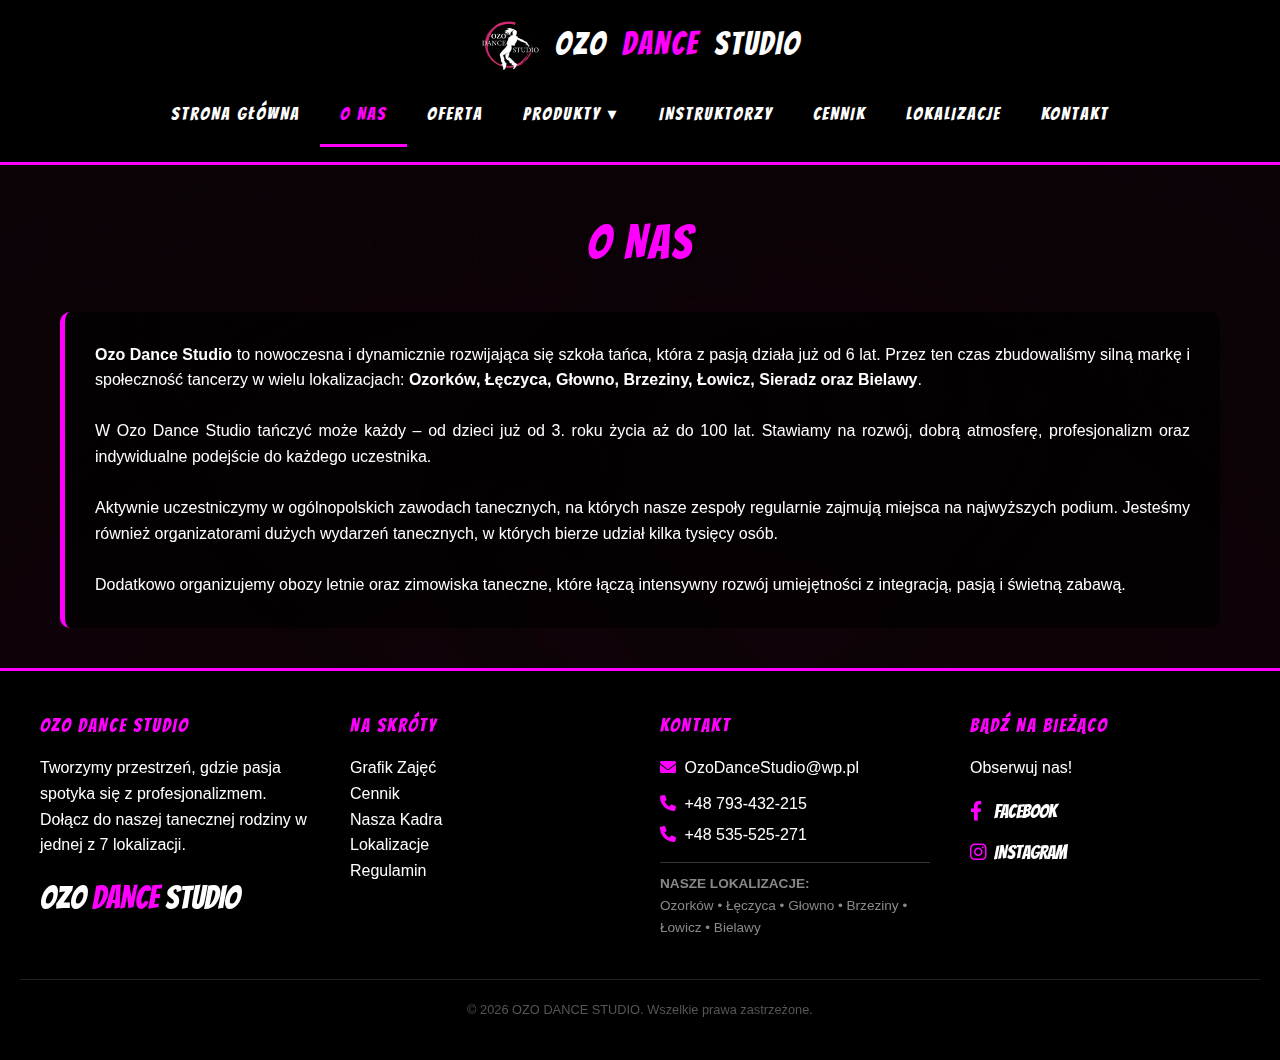
<file: o-nas.html>
<!DOCTYPE html>
<html lang="pl">
<head>
    <meta charset="UTF-8">
    <meta name="viewport" content="width=device-width, initial-scale=1.0">
    <link rel="stylesheet" href="https://cdnjs.cloudflare.com/ajax/libs/font-awesome/6.0.0/css/all.min.css">
    <title>O Nas - OZO DANCE STUDIO</title>
    <link rel="stylesheet" href="style.css">
    <link rel="icon" type="image/png" href="favicon-96x96.png" sizes="96x96" />
<link rel="icon" type="image/svg+xml" href="favicon.svg" />
<link rel="shortcut icon" href="favicon.ico" />
<link rel="apple-touch-icon" sizes="180x180" href="apple-touch-icon.png" />
<link rel="manifest" href="site.webmanifest" />
</head>
<body>
<header>
        <div class="top-bar">
            <div class="logo">
                <img src="logo.jpeg" alt="Logo" class="logo-img"> OZO<span> DANCE</span> STUDIO
            </div>
        </div>

        <div class="menu-toggle" onclick="toggleMenu()">☰</div>
        
        <nav>
            <ul>
                <li><a href="index.html">STRONA GŁÓWNA</a></li>
                <li><a href="o-nas.html"class="active">O NAS</a></li>
                <li><a href="oferta.html">OFERTA</a></li>
                
                <li class="dropdown">
                    <a href="#">PRODUKTY ▾</a>
                    <div class="dropdown-content">
                        <a href="grafik.html">GRAFIK</a>
                        <a href="style-tanca.html">STYLE TAŃCA</a>
                        <a href="umowa-regulamin.html">UMOWA/REGULAMIN</a>
                        <a href="osiagniecia.html">OSIĄGNIĘCIA</a>
                    </div>
                </li>
                <li><a href="instruktorzy.html">INSTRUKTORZY</a></li>
                <li><a href="cennik.html">CENNIK</a></li>
                <li><a href="lokalizacje.html">LOKALIZACJE</a></li>
                <li><a href="kontakt.html">KONTAKT</a></li>
            </ul>
        </nav>
    </header>

    <main>
        <h1>O NAS</h1>
        <div style="text-align: justify; background: rgba(0,0,0,0.6); padding: 30px; border-radius: 10px; border-left: 5px solid var(--accent-color);">
            <p><strong>Ozo Dance Studio</strong> to nowoczesna i dynamicznie rozwijająca się szkoła tańca, która z pasją działa już od 6 lat. Przez ten czas zbudowaliśmy silną markę i społeczność tancerzy w wielu lokalizacjach: <strong>Ozorków, Łęczyca, Głowno, Brzeziny, Łowicz, Sieradz oraz Bielawy</strong>.</p>
            <br>
            <p>W Ozo Dance Studio tańczyć może każdy – od dzieci już od 3. roku życia aż do 100 lat. Stawiamy na rozwój, dobrą atmosferę, profesjonalizm oraz indywidualne podejście do każdego uczestnika.</p>
            <br>
            <p>Aktywnie uczestniczymy w ogólnopolskich zawodach tanecznych, na których nasze zespoły regularnie zajmują miejsca na najwyższych podium. Jesteśmy również organizatorami dużych wydarzeń tanecznych, w których bierze udział kilka tysięcy osób.</p>
            <br>
            <p>Dodatkowo organizujemy obozy letnie oraz zimowiska taneczne, które łączą intensywny rozwój umiejętności z integracją, pasją i świetną zabawą.</p>
        </div>
    </main>
<footer>
    <div class="footer-container">
        
        <div class="footer-col">
            <h3>OZO DANCE STUDIO</h3>
            <p>Tworzymy przestrzeń, gdzie pasja spotyka się z profesjonalizmem. Dołącz do naszej tanecznej rodziny w jednej z 7 lokalizacji.</p>
            <div class="footer-logo" style="font-family: 'Bangers'; font-size: 2rem; margin-top: 15px;">
                OZO <span style="color: var(--accent-color);">DANCE</span> STUDIO
            </div>
        </div>

        <div class="footer-col">
            <h3>NA SKRÓTY</h3>
            <ul style="list-style: none; padding: 0;">
                <li><a href="grafik.html">Grafik Zajęć</a></li>
                <li><a href="cennik.html">Cennik</a></li>
                <li><a href="instruktorzy.html">Nasza Kadra</a></li>
                <li><a href="lokalizacje.html">Lokalizacje</a></li>
                <li><a href="umowa-regulamin.html">Regulamin</a></li>
            </ul>
        </div>

        <div class="footer-col">
            <h3>KONTAKT</h3>
            <p style="margin-bottom: 10px;">
                <a href="mailto:OzoDanceStudio@wp.pl" style="color: #fff; text-decoration: none;">
                    <i class="fas fa-envelope" style="color: var(--accent-color); width: 20px;"></i> OzoDanceStudio@wp.pl
                </a>
            </p>
            <p style="margin-bottom: 5px;">
                <a href="tel:+48793432215" style="color: #fff; text-decoration: none;">
                    <i class="fas fa-phone" style="color: var(--accent-color); width: 20px;"></i> +48 793-432-215
                </a>
            </p>
            <p style="margin-bottom: 15px;">
                <a href="tel:+48535525271" style="color: #fff; text-decoration: none;">
                    <i class="fas fa-phone" style="color: var(--accent-color); width: 20px;"></i> +48 535-525-271
                </a>
            </p>
            <div style="font-size: 0.85em; color: #888; border-top: 1px solid #333; padding-top: 10px;">
                <strong>NASZE LOKALIZACJE:</strong><br>
                Ozorków • Łęczyca • Głowno • Brzeziny • Łowicz • Bielawy
            </div>
        </div>

        <div class="footer-col">
            <h3>BĄDŹ NA BIEŻĄCO</h3>
            <p>Obserwuj nas!</p>
            <div class="social-links" style="margin-top: 15px; display: flex; flex-direction: column; gap: 10px;">
                <a href="https://www.facebook.com/share/1BzbG5HPov/" target="_blank" style="color: #fff; text-decoration: none; font-family: 'Bangers'; font-size: 1.2rem;">
                    <i class="fab fa-facebook-f" style="color: var(--accent-color); width: 20px;"></i> FACEBOOK
                </a>
                <a href="https://www.instagram.com/ozo_dance_studio" target="_blank" style="color: #fff; text-decoration: none; font-family: 'Bangers'; font-size: 1.2rem;">
                    <i class="fab fa-instagram" style="color: var(--accent-color); width: 20px;"></i> INSTAGRAM
                </a>
            </div>
        </div>

    </div>

    <div class="footer-bottom" style="text-align: center; margin-top: 40px; padding-top: 20px; border-top: 1px solid #222; font-size: 0.8rem; color: #555;">
        <p>&copy; 2026 OZO DANCE STUDIO. Wszelkie prawa zastrzeżone.</p>
    </div>
</footer>
    <script>
        function toggleMenu() { document.querySelector('nav').classList.toggle('active'); }
        window.onscroll = function() {
            let nav = document.querySelector('nav');
            if (nav.classList.contains('active')) { nav.classList.remove('active'); }
        };
            function showSchedule(cityId) {
            // Ukryj wszystkie obrazki
            const images = document.querySelectorAll('.schedule-img');
            images.forEach(img => img.classList.remove('show'));
            
            // Pokaż wybrany
            const selected = document.getElementById(cityId);
            if(selected) selected.classList.add('show');

            // Podświetl aktywny przycisk
            const buttons = document.querySelectorAll('.city-btn');
            buttons.forEach(btn => btn.classList.remove('active'));
            event.currentTarget.classList.add('active');
        }
        // Funkcja otwierająca/zamykająca menu (podpięta pod ikonę ☰)
    function toggleMenu() {
        document.querySelector('nav').classList.toggle('active');
    }

    // Funkcja automatycznie zwijająca menu przy skrolowaniu
    window.onscroll = function() {
        let nav = document.querySelector('nav');
        let dropdown = document.querySelector('.dropdown');

        // Jeśli menu jest otwarte i użytkownik skroluje...
        if (nav.classList.contains('active')) {
            // ...to usuń klasę active (zamknij menu)
            nav.classList.remove('active');
            
            // Opcjonalnie: zamknij też podmenu Produkty, jeśli było otwarte
            if (dropdown) {
                dropdown.classList.remove('active-mobile');
            }
        }
    };
    </script>
</body>
</html>
</file>
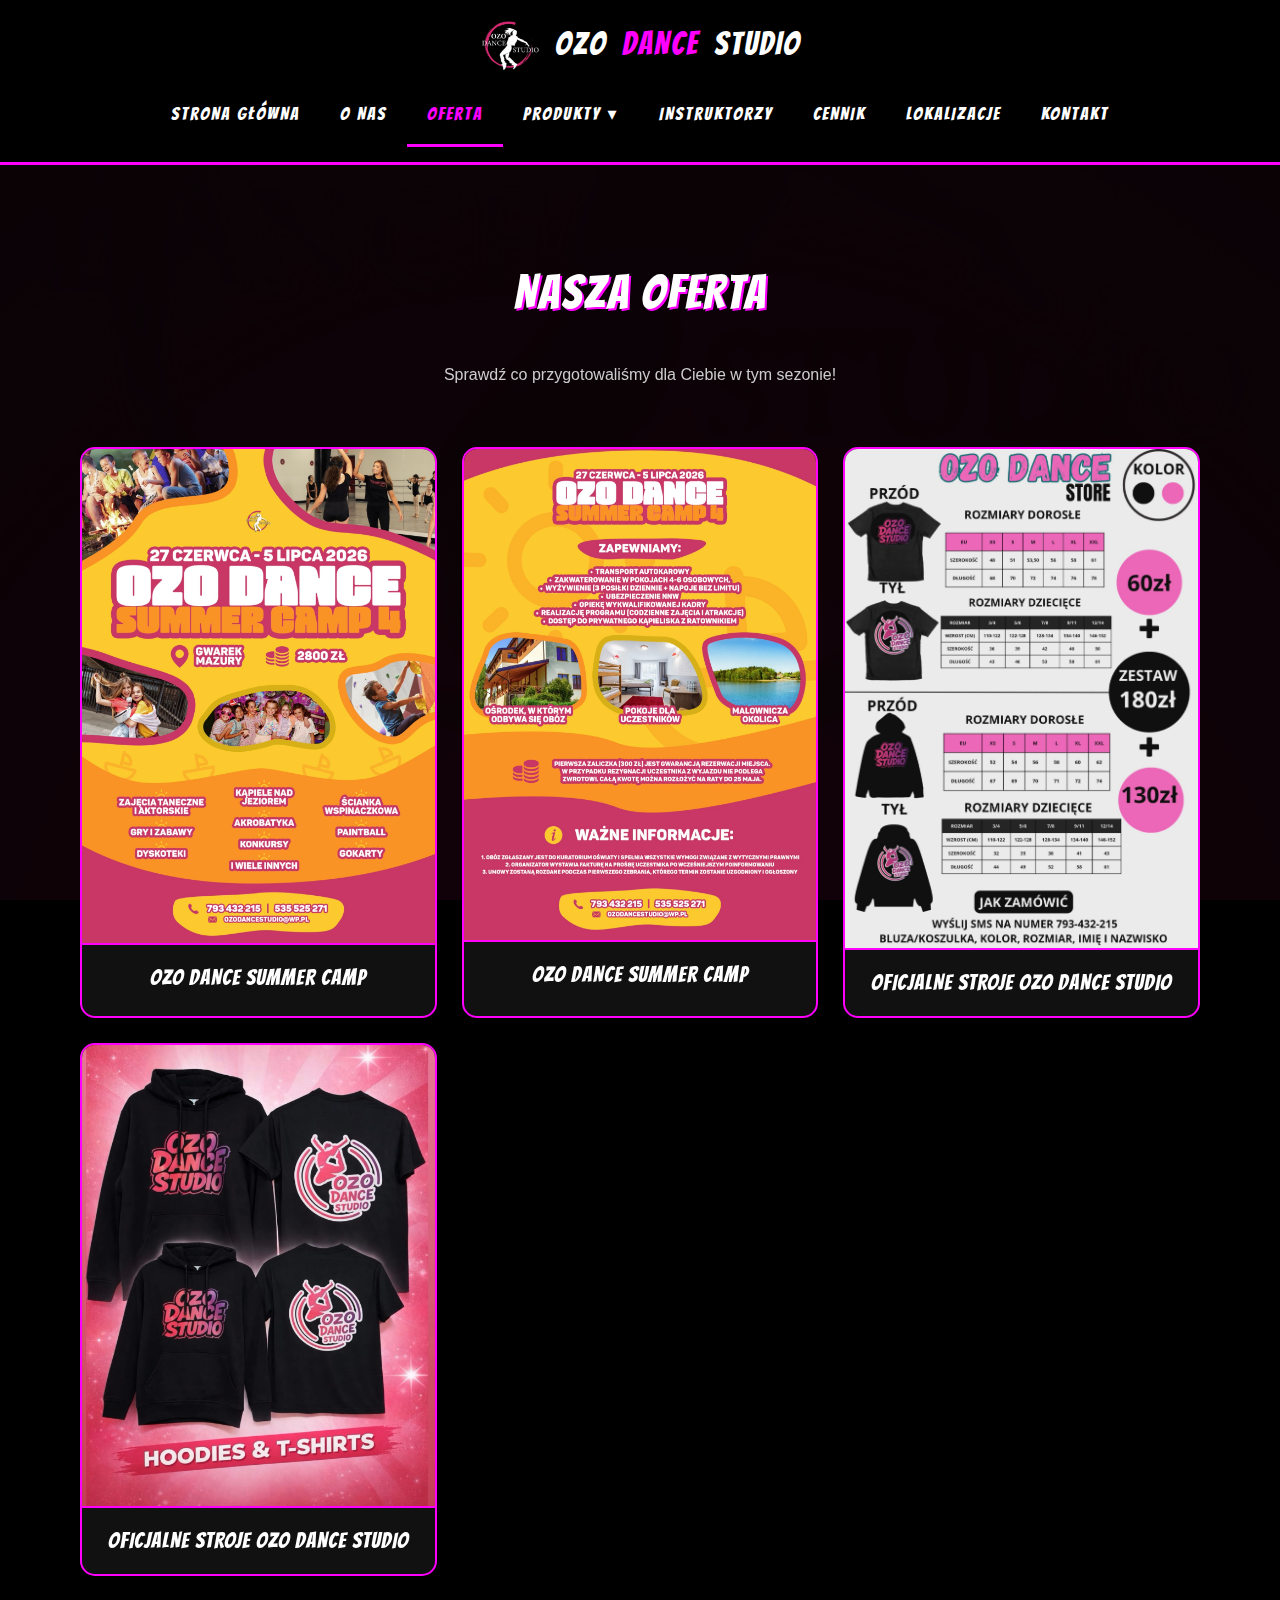
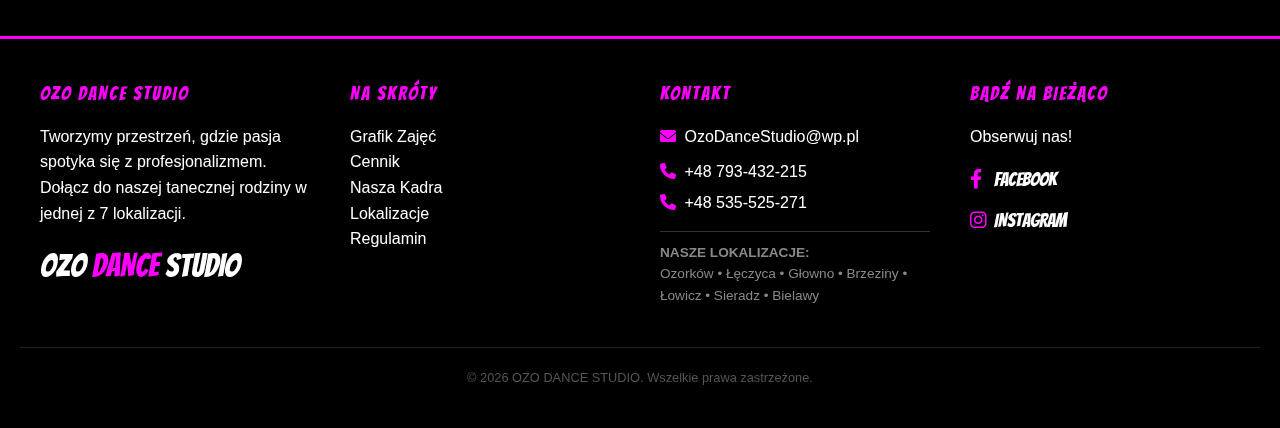
<file: oferta.html>
<!DOCTYPE html>
<html lang="pl">
<head>
    <meta charset="UTF-8">
    <meta name="viewport" content="width=device-width, initial-scale=1.0">
    <title>Oferta - OZO DANCE STUDIO</title>
    <link rel="stylesheet" href="style.css">
    <link rel="stylesheet" href="https://cdnjs.cloudflare.com/ajax/libs/font-awesome/6.0.0/css/all.min.css">
    <link rel="icon" type="image/png" href="favicon-96x96.png" sizes="96x96" />
<link rel="icon" type="image/svg+xml" href="favicon.svg" />
<link rel="shortcut icon" href="favicon.ico" />
<link rel="apple-touch-icon" sizes="180x180" href="apple-touch-icon.png" />
<link rel="manifest" href="site.webmanifest" />
    <style>
        /* Styl dedykowany dla podstrony Oferta */
        .oferta-grid {
            display: grid;
            grid-template-columns: repeat(auto-fit, minmax(300px, 1fr));
            gap: 25px;
            padding: 20px;
            max-width: 1200px;
            margin: 0 auto;
        }

        .oferta-item {
            position: relative;
            overflow: hidden;
            border: 2px solid var(--accent-color);
            border-radius: 15px;
            transition: transform 0.3s ease, box-shadow 0.3s ease;
            background: #111;
        }

        .oferta-item:hover {
            transform: scale(1.02);
            box-shadow: 0 0 20px var(--accent-color);
        }

        .oferta-item img {
            width: 100%;
            height: auto;
            display: block;
            border-bottom: 2px solid var(--accent-color);
        }

        .oferta-caption {
            padding: 15px;
            text-align: center;
            font-family: 'Bangers', cursive;
            font-size: 1.4rem;
            letter-spacing: 1px;
            color: #fff;
        }

        .section-title {
            text-align: center;
            margin-top: 50px;
            font-family: 'Bangers';
            font-size: 3rem;
            color: #fff;
            text-shadow: 2px 2px var(--accent-color);
        }
    </style>
</head>
<body>

    <header>
        <div class="top-bar">
            <div class="logo">
                <img src="logo.jpeg" alt="Logo" class="logo-img"> OZO<span> DANCE</span> STUDIO
            </div>
        </div>
        <div class="menu-toggle" onclick="toggleMenu()">☰</div>
        <nav>
            <ul>
                <li><a href="index.html">STRONA GŁÓWNA</a></li>
                <li><a href="o-nas.html">O NAS</a></li>
                <li><a href="oferta.html" class="active">OFERTA</a></li>
                <li class="dropdown">
                    <a href="#">PRODUKTY ▾</a>
                    <div class="dropdown-content">
                        <a href="grafik.html">GRAFIK</a>
                        <a href="style-tanca.html">STYLE TAŃCA</a>
                        <a href="umowa-regulamin.html">UMOWA/REGULAMIN</a>
                        <a href="osiagniecia.html">OSIĄGNIĘCIA</a>
                    </div>
                </li>
                <li><a href="instruktorzy.html">INSTRUKTORZY</a></li>
                <li><a href="cennik.html">CENNIK</a></li>
                <li><a href="lokalizacje.html">LOKALIZACJE</a></li>
                <li><a href="kontakt.html">KONTAKT</a></li>
            </ul>
        </nav>
    </header>

    <main>
        <h1 class="section-title">NASZA OFERTA</h1>
        <p style="text-align: center; color: #ccc; margin-bottom: 40px;">Sprawdź co przygotowaliśmy dla Ciebie w tym sezonie!</p>

        <div class="oferta-grid">
            <div class="oferta-item">
                <img src="summer_camp.jpg" alt="1">
                <div class="oferta-caption">OZO DANCE SUMMER CAMP</div>
            </div>

            <div class="oferta-item">
                <img src="summer_camp2.jpg" alt="2">
                <div class="oferta-caption">OZO DANCE SUMMER CAMP</div>
            </div>

            <div class="oferta-item">
                <img src="item2.jpg" alt="3">
                <div class="oferta-caption">OFICJALNE STROJE OZO DANCE STUDIO</div>
            </div>

            <div class="oferta-item">
                <img src="item1.jpg" alt="4">
                <div class="oferta-caption">OFICJALNE STROJE OZO DANCE STUDIO</div>
            </div>
            
            </div>
    </main>
<footer>
    <div class="footer-container">
        
        <div class="footer-col">
            <h3>OZO DANCE STUDIO</h3>
            <p>Tworzymy przestrzeń, gdzie pasja spotyka się z profesjonalizmem. Dołącz do naszej tanecznej rodziny w jednej z 7 lokalizacji.</p>
            <div class="footer-logo" style="font-family: 'Bangers'; font-size: 2rem; margin-top: 15px;">
                OZO <span style="color: var(--accent-color);">DANCE</span> STUDIO
            </div>
        </div>

        <div class="footer-col">
            <h3>NA SKRÓTY</h3>
            <ul style="list-style: none; padding: 0;">
                <li><a href="grafik.html">Grafik Zajęć</a></li>
                <li><a href="cennik.html">Cennik</a></li>
                <li><a href="instruktorzy.html">Nasza Kadra</a></li>
                <li><a href="lokalizacje.html">Lokalizacje</a></li>
                <li><a href="umowa-regulamin.html">Regulamin</a></li>
            </ul>
        </div>

        <div class="footer-col">
            <h3>KONTAKT</h3>
            <p style="margin-bottom: 10px;">
                <a href="mailto:OzoDanceStudio@wp.pl" style="color: #fff; text-decoration: none;">
                    <i class="fas fa-envelope" style="color: var(--accent-color); width: 20px;"></i> OzoDanceStudio@wp.pl
                </a>
            </p>
            <p style="margin-bottom: 5px;">
                <a href="tel:+48793432215" style="color: #fff; text-decoration: none;">
                    <i class="fas fa-phone" style="color: var(--accent-color); width: 20px;"></i> +48 793-432-215
                </a>
            </p>
            <p style="margin-bottom: 15px;">
                <a href="tel:+48535525271" style="color: #fff; text-decoration: none;">
                    <i class="fas fa-phone" style="color: var(--accent-color); width: 20px;"></i> +48 535-525-271
                </a>
            </p>
            <div style="font-size: 0.85em; color: #888; border-top: 1px solid #333; padding-top: 10px;">
                <strong>NASZE LOKALIZACJE:</strong><br>
                Ozorków • Łęczyca • Głowno • Brzeziny • Łowicz • Sieradz • Bielawy
            </div>
        </div>

        <div class="footer-col">
            <h3>BĄDŹ NA BIEŻĄCO</h3>
            <p>Obserwuj nas!</p>
            <div class="social-links" style="margin-top: 15px; display: flex; flex-direction: column; gap: 10px;">
                <a href="https://www.facebook.com/share/1BzbG5HPov/" target="_blank" style="color: #fff; text-decoration: none; font-family: 'Bangers'; font-size: 1.2rem;">
                    <i class="fab fa-facebook-f" style="color: var(--accent-color); width: 20px;"></i> FACEBOOK
                </a>
                <a href="https://www.instagram.com/ozo_dance_studio" target="_blank" style="color: #fff; text-decoration: none; font-family: 'Bangers'; font-size: 1.2rem;">
                    <i class="fab fa-instagram" style="color: var(--accent-color); width: 20px;"></i> INSTAGRAM
                </a>
            </div>
        </div>

    </div>

    <div class="footer-bottom" style="text-align: center; margin-top: 40px; padding-top: 20px; border-top: 1px solid #222; font-size: 0.8rem; color: #555;">
        <p>&copy; 2026 OZO DANCE STUDIO. Wszelkie prawa zastrzeżone.</p>
    </div>
</footer>

    <script>
        function toggleMenu() {
            document.querySelector('nav').classList.toggle('active');
        }
    </script>
</body>
</html>
</file>
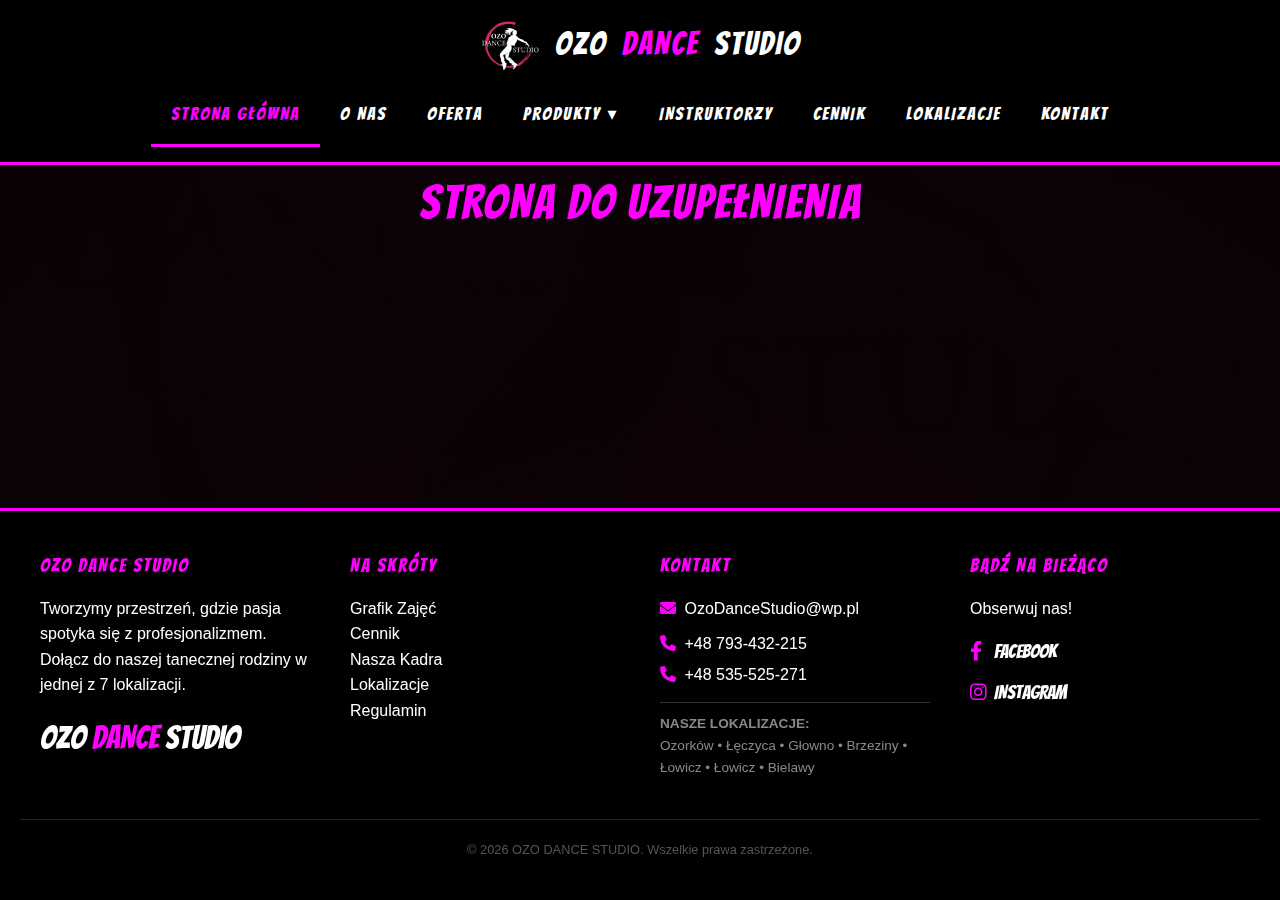
<file: osiagniecia.html>
<!DOCTYPE html>
<html lang="pl">
<head>
    <meta charset="UTF-8">
    <meta name="viewport" content="width=device-width, initial-scale=1.0">
    <title>OZO DANCE STUDIO - Strona Główna</title>
    <link rel="stylesheet" href="style.css">
    <link rel="stylesheet" href="https://cdnjs.cloudflare.com/ajax/libs/font-awesome/6.0.0/css/all.min.css">
    <link rel="icon" type="image/png" href="favicon-96x96.png" sizes="96x96" />
<link rel="icon" type="image/svg+xml" href="favicon.svg" />
<link rel="shortcut icon" href="favicon.ico" />
<link rel="apple-touch-icon" sizes="180x180" href="apple-touch-icon.png" />
<link rel="manifest" href="site.webmanifest" />
</head>
<body>
    <header>
        <div class="top-bar">
            <div class="logo">
                <img src="logo.jpeg" alt="Logo" class="logo-img"> OZO<span> DANCE</span> STUDIO
            </div>
        </div>

        <div class="menu-toggle" onclick="toggleMenu()">☰</div>
        
        <nav>
            <ul>
                <li><a href="index.html" class="active">STRONA GŁÓWNA</a></li>
                <li><a href="o-nas.html">O NAS</a></li>
                <li><a href="oferta.html">OFERTA</a></li>
                
                <li class="dropdown">
                    <a href="#">PRODUKTY ▾</a>
                    <div class="dropdown-content">
                        <a href="grafik.html">GRAFIK</a>
                        <a href="style-tanca.html">STYLE TAŃCA</a>
                        <a href="umowa-regulamin.html">UMOWA/REGULAMIN</a>
                        <a href="osiagniecia.html">OSIĄGNIĘCIA</a>
                    </div>
                </li>
                <li><a href="instruktorzy.html">INSTRUKTORZY</a></li>
                <li><a href="cennik.html">CENNIK</a></li>
                <li><a href="lokalizacje.html">LOKALIZACJE</a></li>
                <li><a href="kontakt.html">KONTAKT</a></li>
            </ul>
        </nav>
    </header>

<h1>STRONA DO UZUPEŁNIENIA</h1>

    <footer>
    <div class="footer-container">
        
        <div class="footer-col">
            <h3>OZO DANCE STUDIO</h3>
            <p>Tworzymy przestrzeń, gdzie pasja spotyka się z profesjonalizmem. Dołącz do naszej tanecznej rodziny w jednej z 7 lokalizacji.</p>
            <div class="footer-logo" style="font-family: 'Bangers'; font-size: 2rem; margin-top: 15px;">
                OZO <span style="color: var(--accent-color);">DANCE</span> STUDIO
            </div>
        </div>

        <div class="footer-col">
            <h3>NA SKRÓTY</h3>
            <ul style="list-style: none; padding: 0;">
                <li><a href="grafik.html">Grafik Zajęć</a></li>
                <li><a href="cennik.html">Cennik</a></li>
                <li><a href="instruktorzy.html">Nasza Kadra</a></li>
                <li><a href="lokalizacje.html">Lokalizacje</a></li>
                <li><a href="umowa-regulamin.html">Regulamin</a></li>
            </ul>
        </div>

        <div class="footer-col">
            <h3>KONTAKT</h3>
            <p style="margin-bottom: 10px;">
                <a href="mailto:OzoDanceStudio@wp.pl" style="color: #fff; text-decoration: none;">
                    <i class="fas fa-envelope" style="color: var(--accent-color); width: 20px;"></i> OzoDanceStudio@wp.pl
                </a>
            </p>
            <p style="margin-bottom: 5px;">
                <a href="tel:+48793432215" style="color: #fff; text-decoration: none;">
                    <i class="fas fa-phone" style="color: var(--accent-color); width: 20px;"></i> +48 793-432-215
                </a>
            </p>
            <p style="margin-bottom: 15px;">
                <a href="tel:+48535525271" style="color: #fff; text-decoration: none;">
                    <i class="fas fa-phone" style="color: var(--accent-color); width: 20px;"></i> +48 535-525-271
                </a>
            </p>
            <div style="font-size: 0.85em; color: #888; border-top: 1px solid #333; padding-top: 10px;">
                <strong>NASZE LOKALIZACJE:</strong><br>
                Ozorków • Łęczyca • Głowno • Brzeziny • Łowicz • Łowicz • Bielawy
            </div>
        </div>

        <div class="footer-col">
            <h3>BĄDŹ NA BIEŻĄCO</h3>
            <p>Obserwuj nas!</p>
            <div class="social-links" style="margin-top: 15px; display: flex; flex-direction: column; gap: 10px;">
                <a href="https://www.facebook.com/share/1BzbG5HPov/" target="_blank" style="color: #fff; text-decoration: none; font-family: 'Bangers'; font-size: 1.2rem;">
                    <i class="fab fa-facebook-f" style="color: var(--accent-color); width: 20px;"></i> FACEBOOK
                </a>
                <a href="https://www.instagram.com/ozo_dance_studio" target="_blank" style="color: #fff; text-decoration: none; font-family: 'Bangers'; font-size: 1.2rem;">
                    <i class="fab fa-instagram" style="color: var(--accent-color); width: 20px;"></i> INSTAGRAM
                </a>
            </div>
        </div>

    </div>

    <div class="footer-bottom" style="text-align: center; margin-top: 40px; padding-top: 20px; border-top: 1px solid #222; font-size: 0.8rem; color: #555;">
        <p>&copy; 2026 OZO DANCE STUDIO. Wszelkie prawa zastrzeżone.</p>
    </div>
</footer>
    <script>
        // Obsługa menu mobilnego
        function toggleMenu() {
            document.querySelector('nav').classList.toggle('active');
        }

        // Zwijanie menu przy skrolowaniu
        window.onscroll = function() {
            let nav = document.querySelector('nav');
            if (nav.classList.contains('active')) {
                nav.classList.remove('active');
            }
            
            // Zwijanie dropdowna na mobile
            let dropdown = document.querySelector('.dropdown');
            if (dropdown) dropdown.classList.remove('active-mobile');
        };

        // Obsługa dropdowna na telefonie
        document.querySelector('.dropdown > a').addEventListener('click', function(e) {
            if (window.innerWidth <= 900) {
                e.preventDefault();
                this.parentElement.classList.toggle('active-mobile');
            }
        });
    </script>
</body>
</file>
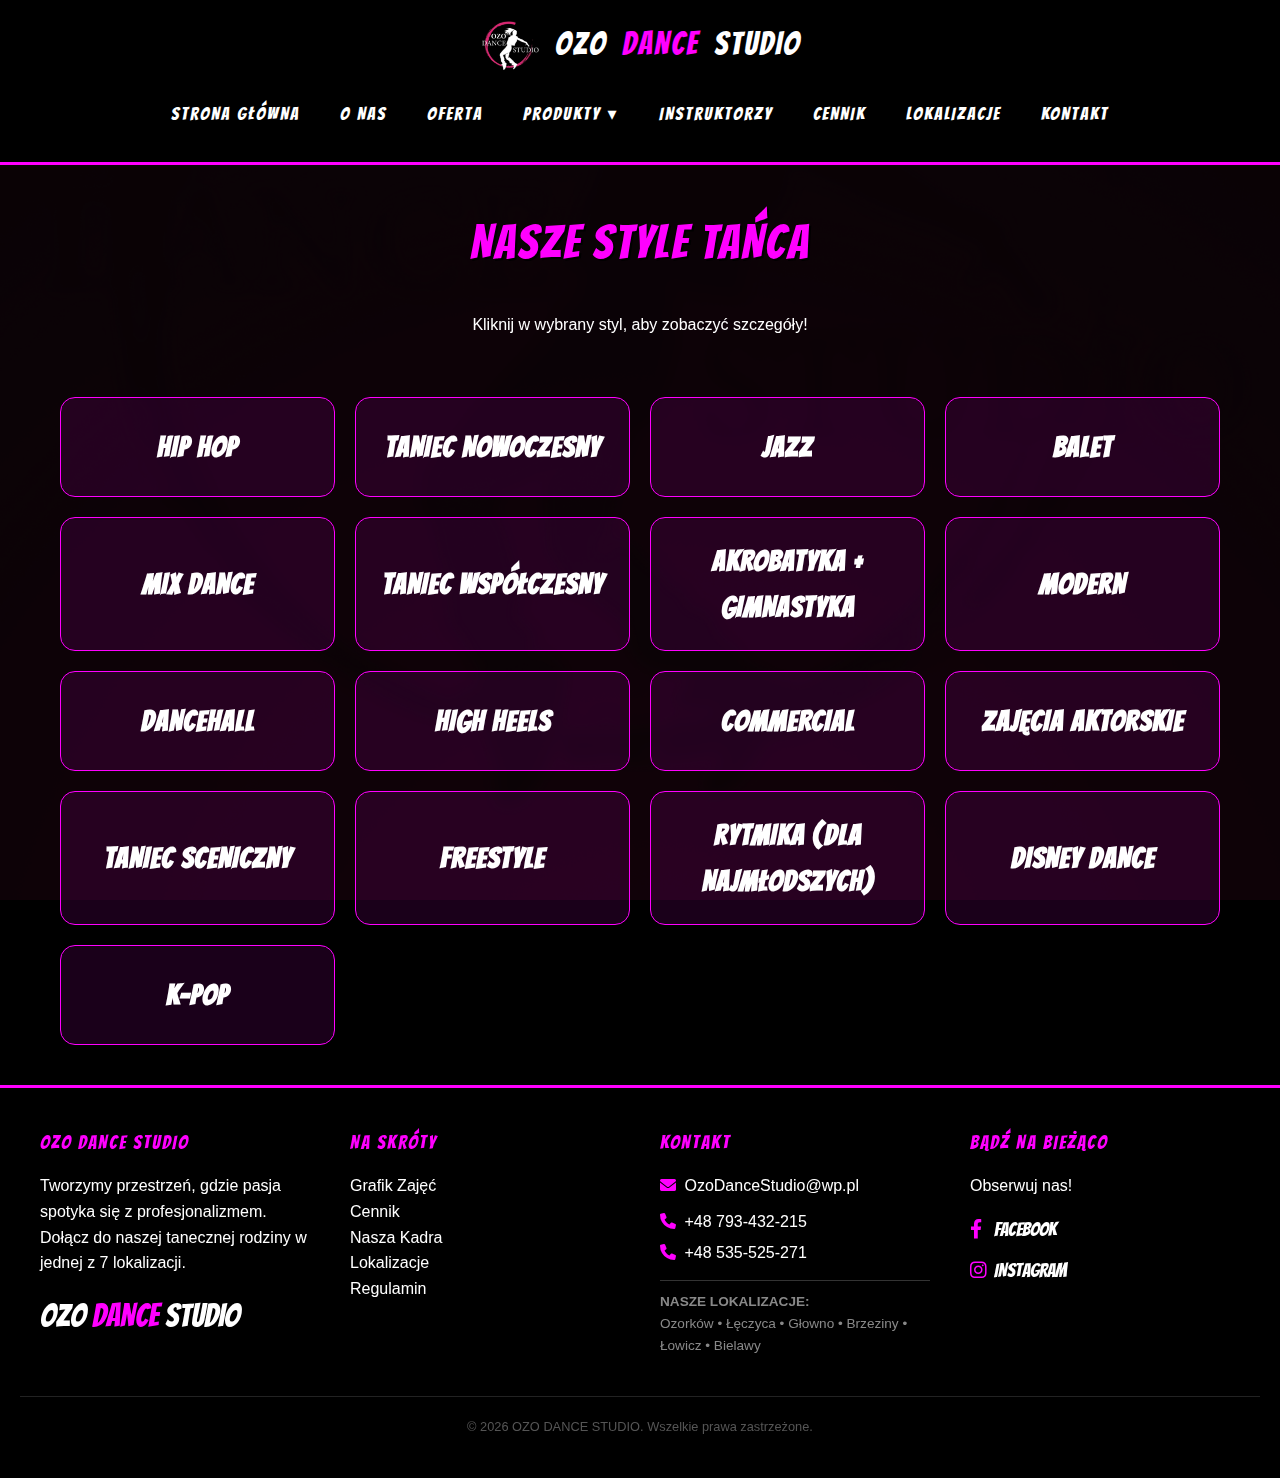
<file: style-tanca.html>
<!DOCTYPE html>
<html lang="pl">
<head>
    <meta charset="UTF-8">
    <meta name="viewport" content="width=device-width, initial-scale=1.0">
    <title>Style Tańca - OZO DANCE STUDIO</title>
    <link rel="stylesheet" href="https://cdnjs.cloudflare.com/ajax/libs/font-awesome/6.0.0/css/all.min.css">
    <link rel="stylesheet" href="style.css">
    <link rel="icon" type="image/png" href="favicon-96x96.png" sizes="96x96" />
<link rel="icon" type="image/svg+xml" href="favicon.svg" />
<link rel="shortcut icon" href="favicon.ico" />
<link rel="apple-touch-icon" sizes="180x180" href="apple-touch-icon.png" />
<link rel="manifest" href="site.webmanifest" />
    <style>
        .styles-grid {
            display: grid;
            grid-template-columns: repeat(auto-fit, minmax(250px, 1fr));
            gap: 20px;
            margin-top: 30px;
        }
        .style-card {
            background: rgba(255, 0, 255, 0.1);
            border: 1px solid var(--accent-color);
            padding: 20px;
            transition: 0.3s;
            text-transform: uppercase;
            font-weight: bold;
            display: flex;
            align-items: center;
            justify-content: center;
            min-height: 100px;
        }
        .style-card:hover {
            background: var(--accent-color);
            color: black;
            transform: scale(1.05);
        }
    </style>
</head>
<body>
<header>
        <div class="top-bar">
            <div class="logo">
                <img src="logo.jpeg" alt="Logo" class="logo-img"> OZO<span> DANCE</span> STUDIO
            </div>
        </div>

        <div class="menu-toggle" onclick="toggleMenu()">☰</div>
        
        <nav>
            <ul>
                <li><a href="index.html">STRONA GŁÓWNA</a></li>
                <li><a href="o-nas.html">O NAS</a></li>
                <li><a href="oferta.html">OFERTA</a></li>
                
                <li class="dropdown">
                    <a href="#">PRODUKTY ▾</a>
                    <div class="dropdown-content">
                        <a href="grafik.html">GRAFIK</a>
                        <a href="style-tanca.html"class="active">STYLE TAŃCA</a>
                        <a href="umowa-regulamin.html">UMOWA/REGULAMIN</a>
                        <a href="osiagniecia.html">OSIĄGNIĘCIA</a>
                    </div>
                </li>
                <li><a href="instruktorzy.html">INSTRUKTORZY</a></li>
                <li><a href="cennik.html">CENNIK</a></li>
                <li><a href="lokalizacje.html">LOKALIZACJE</a></li>
                <li><a href="kontakt.html">KONTAKT</a></li>
            </ul>
        </nav>
    </header>

<main>
    <h1>NASZE STYLE TAŃCA</h1>
    <p style="text-align: center; margin-bottom: 30px;">Kliknij w wybrany styl, aby zobaczyć szczegóły!</p>
    
<div class="styles-grid">
    <div class="style-card" onclick="openStyle('HIP HOP', 'Prawdziwy streetowy vibe! Uczymy fundamentów, izolacji i rytmiki. To styl dla tych, którzy chcą poczuć luz, pewność siebie i nauczyć się widowiskowych choreografii do najświeższych bangerów.')">Hip Hop</div>
    
    <div class="style-card" onclick="openStyle('TANIEC NOWOCZESNY', 'Dynamiczna mieszanka różnych technik, skupiona na ekspresji i technice. Idealny wybór dla osób, które chcą rozwijać wszechstronność i występować na scenie.')">Taniec Nowoczesny</div>
    
    <div class="style-card" onclick="openStyle('JAZZ', 'Technika, elegancja i emocje. Jazz to praca nad piruetami, skokami i elastycznością ciała. Pozwala na ogromną ekspresję przy zachowaniu dyscypliny klasycznej.')">Jazz</div>
    
    <div class="style-card" onclick="openStyle('BALET', 'Podstawa każdego tancerza. Klasyka uczy nienagannej sylwetki, siły mięśni głębokich i gracji. To tutaj buduje się warsztat, który procentuje w każdym innym stylu.')">Balet</div>
    
    <div class="style-card" onclick="openStyle('MIX DANCE', 'Zajęcia ogólnorozwojowe, które wprowadzają w świat tańca. Idealne dla osób szukających swojej ścieżki – poznasz tu podstawy różnych stylów w formie świetnej zabawy.')">Mix Dance</div>
    
    <div class="style-card" onclick="openStyle('TANIEC WSPÓŁCZESNY', 'Grawitacja, oddech i podłoga. Skupiamy się na przepływie ruchu (flow) i wyrażaniu siebie poprzez taniec. To styl, który przełamuje bariery i uczy świadomości własnego ciała.')">Taniec Współczesny</div>
    
    <div class="style-card" onclick="openStyle('AKROBATYKA + GIMNASTYKA', 'Siła, skoczność i odwaga! Uczymy stania na rękach, mostków, przerzutów i salt. Doskonałe uzupełnienie techniki tanecznej, które dodaje Twoim pokazom efektu WOW.')">Akrobatyka + Gimnastyka</div>
    
    <div class="style-card" onclick="openStyle('MODERN', 'Ewolucja tańca klasycznego. Modern skupia się na pracy z ciężarem ciała i przestrzenią. To technika wymagająca, ale dająca niesamowitą satysfakcję i kontrolę nad ruchem.')">Modern</div>
    
    <div class="style-card" onclick="openStyle('DANCEHALL', 'Gorący klimat prosto z Jamajki! Taniec pełen energii, charakterystycznych kroków (steps) i niesamowitej pewności siebie. Poczuj wyspiarski rytm i uwolnij swoją energię.')">Dancehall</div>
    
    <div class="style-card" onclick="openStyle('HIGH HEELS', 'Taniec na obcasach dla każdego, kto chce poczuć się pewnie i kobieco. Uczymy techniki chodzenia, zmysłowych choreografii i pracy z kamerą. Klasa i seksapil w jednym.')">High Heels</div>
    
    <div class="style-card" onclick="openStyle('COMMERCIAL', 'Styl prosto z teledysków i wielkich tras koncertowych! Łączy elementy jazzu, hip hopu i high heels. Nastawiony na show, wyrazistą mimikę i czystą frajdę z tańczenia do hitów radio.')">Commercial</div>
    
    <div class="style-card" onclick="openStyle('ZAJĘCIA AKTORSKIE', 'Taniec to nie tylko nogi, to też emocje. Na tych zajęciach pracujemy nad wyrazem twarzy, autoprezentacją i przełamywaniem tremy. Kluczowe dla każdego, kto marzy o scenie.')">Zajęcia Aktorskie</div>
    
    <div class="style-card" onclick="openStyle('TANIEC SCENICZNY', 'Przygotowanie do wielkich występów! Uczymy się pracy w formacji, orientacji na scenie i budowania widowiska, które zapada widzom w pamięć.')">Taniec Sceniczny</div>
    
    <div class="style-card" onclick="openStyle('FREESTYLE', 'Nauka improwizacji i wyrażania siebie bez gotowych schematów. Budujemy Twój własny język ruchu, uczymy jak słuchać muzyki i jak reagować na nią tu i teraz.')">Freestyle</div>
    
    <div class="style-card" onclick="openStyle('RYTMIKA', 'Zajęcia stworzone dla najmłodszych pasjonatów ruchu. Poprzez zabawę rozwijamy poczucie rytmu, koordynację i muzykalność, budując miłość do tańca od pierwszego kroku.')">Rytmika (Dla najmłodszych)</div>
    
    <div class="style-card" onclick="openStyle('DISNEY DANCE', 'Magiczna podróż po krainie bajek dla dzieci! Tańczymy do ulubionych utworów z filmów Disneya, łącząc proste kroki z baśniowymi opowieściami i wielką radością.')">Disney Dance</div>
    
    <div class="style-card" onclick="openStyle('K-POP', 'Precyzja, synchronizacja i styl! Uczymy się oryginalnych choreografii najpopularniejszych grup koreańskich. Poczuj się jak idol K-Pop i stań się częścią tanecznego fenomenu.')">K-Pop</div>
</div>

<div id="styleModal" class="style-popup" onclick="closeStyleOutside(event)">
    <div class="popup-content">
        <span class="close-btn" onclick="closeStyle()">&times;</span>
        <h2 id="modalTitle">TYTUŁ</h2>
        <hr style="border: 1px solid var(--accent-color); margin: 20px 0;">
        <p id="modalDesc">OPIS STYLU...</p>
    </div>
</div>
</main>
<footer>
    <div class="footer-container">
        
        <div class="footer-col">
            <h3>OZO DANCE STUDIO</h3>
            <p>Tworzymy przestrzeń, gdzie pasja spotyka się z profesjonalizmem. Dołącz do naszej tanecznej rodziny w jednej z 7 lokalizacji.</p>
            <div class="footer-logo" style="font-family: 'Bangers'; font-size: 2rem; margin-top: 15px;">
                OZO <span style="color: var(--accent-color);">DANCE</span> STUDIO
            </div>
        </div>

        <div class="footer-col">
            <h3>NA SKRÓTY</h3>
            <ul style="list-style: none; padding: 0;">
                <li><a href="grafik.html">Grafik Zajęć</a></li>
                <li><a href="cennik.html">Cennik</a></li>
                <li><a href="instruktorzy.html">Nasza Kadra</a></li>
                <li><a href="lokalizacje.html">Lokalizacje</a></li>
                <li><a href="umowa-regulamin.html">Regulamin</a></li>
            </ul>
        </div>

        <div class="footer-col">
            <h3>KONTAKT</h3>
            <p style="margin-bottom: 10px;">
                <a href="mailto:OzoDanceStudio@wp.pl" style="color: #fff; text-decoration: none;">
                    <i class="fas fa-envelope" style="color: var(--accent-color); width: 20px;"></i> OzoDanceStudio@wp.pl
                </a>
            </p>
            <p style="margin-bottom: 5px;">
                <a href="tel:+48793432215" style="color: #fff; text-decoration: none;">
                    <i class="fas fa-phone" style="color: var(--accent-color); width: 20px;"></i> +48 793-432-215
                </a>
            </p>
            <p style="margin-bottom: 15px;">
                <a href="tel:+48535525271" style="color: #fff; text-decoration: none;">
                    <i class="fas fa-phone" style="color: var(--accent-color); width: 20px;"></i> +48 535-525-271
                </a>
            </p>
            <div style="font-size: 0.85em; color: #888; border-top: 1px solid #333; padding-top: 10px;">
                <strong>NASZE LOKALIZACJE:</strong><br>
                Ozorków • Łęczyca • Głowno • Brzeziny • Łowicz • Bielawy
            </div>
        </div>

        <div class="footer-col">
            <h3>BĄDŹ NA BIEŻĄCO</h3>
            <p>Obserwuj nas!</p>
            <div class="social-links" style="margin-top: 15px; display: flex; flex-direction: column; gap: 10px;">
                <a href="https://www.facebook.com/share/1BzbG5HPov/" target="_blank" style="color: #fff; text-decoration: none; font-family: 'Bangers'; font-size: 1.2rem;">
                    <i class="fab fa-facebook-f" style="color: var(--accent-color); width: 20px;"></i> FACEBOOK
                </a>
                <a href="https://www.instagram.com/ozo_dance_studio" target="_blank" style="color: #fff; text-decoration: none; font-family: 'Bangers'; font-size: 1.2rem;">
                    <i class="fab fa-instagram" style="color: var(--accent-color); width: 20px;"></i> INSTAGRAM
                </a>
            </div>
        </div>

    </div>

    <div class="footer-bottom" style="text-align: center; margin-top: 40px; padding-top: 20px; border-top: 1px solid #222; font-size: 0.8rem; color: #555;">
        <p>&copy; 2026 OZO DANCE STUDIO. Wszelkie prawa zastrzeżone.</p>
    </div>
</footer>
    <script>
        function openStyle(title, desc) {
    document.getElementById('modalTitle').innerText = title;
    document.getElementById('modalDesc').innerText = desc;
    document.getElementById('styleModal').style.display = 'flex';
}

function closeStyle() {
    document.getElementById('styleModal').style.display = 'none';
}

function closeStyleOutside(event) {
    if (event.target.id === 'styleModal') {
        closeStyle();
    }
}
        function toggleMenu() { document.querySelector('nav').classList.toggle('active'); }
        window.onscroll = function() {
            let nav = document.querySelector('nav');
            if (nav.classList.contains('active')) { nav.classList.remove('active'); }
        };
            function showSchedule(cityId) {
            // Ukryj wszystkie obrazki
            const images = document.querySelectorAll('.schedule-img');
            images.forEach(img => img.classList.remove('show'));
            
            // Pokaż wybrany
            const selected = document.getElementById(cityId);
            if(selected) selected.classList.add('show');

            // Podświetl aktywny przycisk
            const buttons = document.querySelectorAll('.city-btn');
            buttons.forEach(btn => btn.classList.remove('active'));
            event.currentTarget.classList.add('active');
        }
        // Funkcja otwierająca/zamykająca menu (podpięta pod ikonę ☰)
    function toggleMenu() {
        document.querySelector('nav').classList.toggle('active');
    }

    // Funkcja automatycznie zwijająca menu przy skrolowaniu
    window.onscroll = function() {
        let nav = document.querySelector('nav');
        let dropdown = document.querySelector('.dropdown');

        // Jeśli menu jest otwarte i użytkownik skroluje...
        if (nav.classList.contains('active')) {
            // ...to usuń klasę active (zamknij menu)
            nav.classList.remove('active');
            
            // Opcjonalnie: zamknij też podmenu Produkty, jeśli było otwarte
            if (dropdown) {
                dropdown.classList.remove('active-mobile');
            }
        }
    };
    </script>
</body>
</html>
</file>
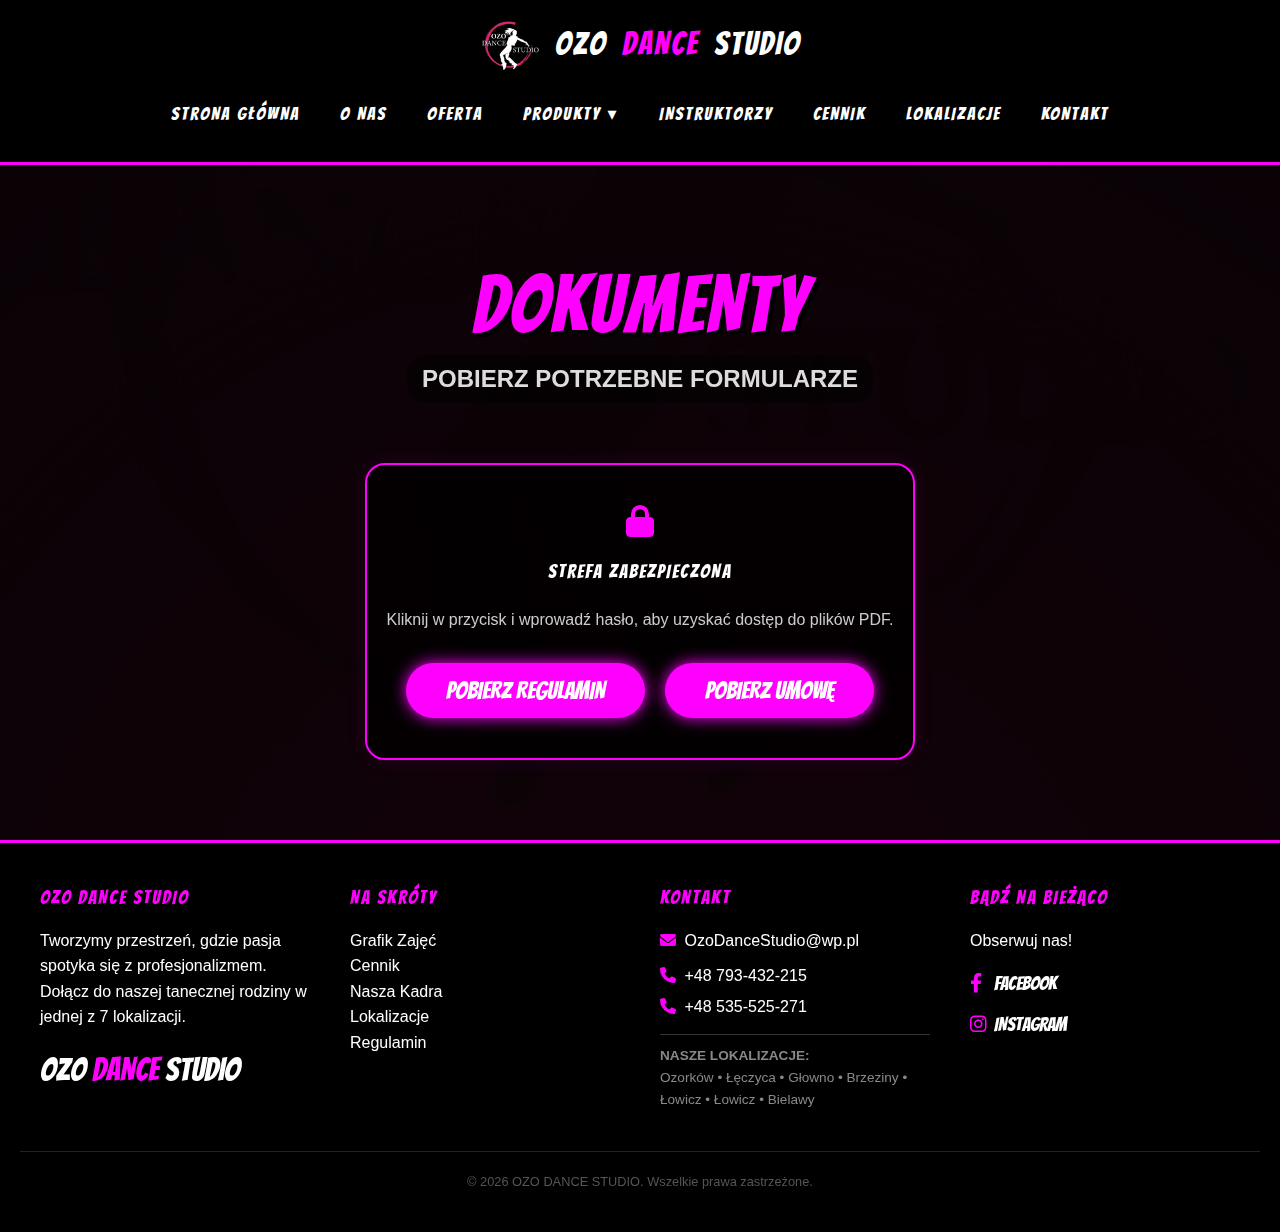
<file: umowa-regulamin.html>
<!DOCTYPE html>
<html lang="pl">
<head>
    <meta charset="UTF-8">
    <meta name="viewport" content="width=device-width, initial-scale=1.0">
    <title>Umowy i Regulaminy - OZO Dance Studio</title>
    <link rel="stylesheet" href="style.css">
    <link rel="stylesheet" href="https://cdnjs.cloudflare.com/ajax/libs/font-awesome/6.0.0/css/all.min.css">
    <link rel="icon" type="image/png" href="favicon-96x96.png" sizes="96x96" />
<link rel="icon" type="image/svg+xml" href="favicon.svg" />
<link rel="shortcut icon" href="favicon.ico" />
<link rel="apple-touch-icon" sizes="180x180" href="apple-touch-icon.png" />
<link rel="manifest" href="site.webmanifest" />
</head>
<body>

    <header>
        <div class="top-bar">
            <div class="logo">
                <img src="logo.jpeg" alt="Logo" class="logo-img"> OZO<span> DANCE</span> STUDIO
            </div>
        </div>

        <div class="menu-toggle" onclick="toggleMenu()">☰</div>
        
        <nav>
            <ul>
                <li><a href="index.html">STRONA GŁÓWNA</a></li>
                <li><a href="o-nas.html">O NAS</a></li>
                <li><a href="oferta.html">OFERTA</a></li>
                
                <li class="dropdown">
                    <a href="#">PRODUKTY ▾</a>
                    <div class="dropdown-content">
                        <a href="grafik.html">GRAFIK</a>
                        <a href="style-tanca.html">STYLE TAŃCA</a>
                        <a href="umowa-regulamin.html" class="active">UMOWA/REGULAMIN</a>
                        <a href="osiagniecia.html">OSIĄGNIĘCIA</a>
                    </div>
                </li>
                <li><a href="instruktorzy.html">INSTRUKTORZY</a></li>
                <li><a href="cennik.html">CENNIK</a></li>
                <li><a href="lokalizacje.html">LOKALIZACJE</a></li>
                <li><a href="kontakt.html">KONTAKT</a></li>
            </ul>
        </nav>
    </header>

    <main>
        <div class="hero-section" style="padding: 60px 20px 20px 20px;">
            <h1 class="hero-title">DOKUMENTY</h1>
            <p class="hero-subtitle">POBIERZ POTRZEBNE FORMULARZE</p>
        </div>

        <div class="contact-container" style="margin-top: 0;">
            <div class="contact-card">
                <i class="fas fa-lock" style="color: var(--accent-color); font-size: 2rem; margin-bottom: 20px;"></i>
                <h3 style="margin-bottom: 20px; font-family: 'Bangers'; letter-spacing: 2px;">STREFA ZABEZPIECZONA</h3>
                <p style="margin-bottom: 30px; color: #ccc;">Kliknij w przycisk i wprowadź hasło, aby uzyskać dostęp do plików PDF.</p>
                
                <div style="display: flex; gap: 20px; justify-content: center; flex-wrap: wrap;">
                    <button class="btn-main" onclick="protectedDownload('regulamin.pdf')" style="cursor: pointer; border: none;">
                        POBIERZ REGULAMIN
                    </button>

                    <button class="btn-main" onclick="protectedDownload('umowa.pdf')" style="cursor: pointer; border: none;">
                        POBIERZ UMOWĘ
                    </button>
                </div>
            </div>
        </div>
    </main>

<footer>
    <div class="footer-container">
        
        <div class="footer-col">
            <h3>OZO DANCE STUDIO</h3>
            <p>Tworzymy przestrzeń, gdzie pasja spotyka się z profesjonalizmem. Dołącz do naszej tanecznej rodziny w jednej z 7 lokalizacji.</p>
            <div class="footer-logo" style="font-family: 'Bangers'; font-size: 2rem; margin-top: 15px;">
                OZO <span style="color: var(--accent-color);">DANCE</span> STUDIO
            </div>
        </div>

        <div class="footer-col">
            <h3>NA SKRÓTY</h3>
            <ul style="list-style: none; padding: 0;">
                <li><a href="grafik.html">Grafik Zajęć</a></li>
                <li><a href="cennik.html">Cennik</a></li>
                <li><a href="instruktorzy.html">Nasza Kadra</a></li>
                <li><a href="lokalizacje.html">Lokalizacje</a></li>
                <li><a href="umowa-regulamin.html">Regulamin</a></li>
            </ul>
        </div>

        <div class="footer-col">
            <h3>KONTAKT</h3>
            <p style="margin-bottom: 10px;">
                <a href="mailto:OzoDanceStudio@wp.pl" style="color: #fff; text-decoration: none;">
                    <i class="fas fa-envelope" style="color: var(--accent-color); width: 20px;"></i> OzoDanceStudio@wp.pl
                </a>
            </p>
            <p style="margin-bottom: 5px;">
                <a href="tel:+48793432215" style="color: #fff; text-decoration: none;">
                    <i class="fas fa-phone" style="color: var(--accent-color); width: 20px;"></i> +48 793-432-215
                </a>
            </p>
            <p style="margin-bottom: 15px;">
                <a href="tel:+48535525271" style="color: #fff; text-decoration: none;">
                    <i class="fas fa-phone" style="color: var(--accent-color); width: 20px;"></i> +48 535-525-271
                </a>
            </p>
            <div style="font-size: 0.85em; color: #888; border-top: 1px solid #333; padding-top: 10px;">
                <strong>NASZE LOKALIZACJE:</strong><br>
                Ozorków • Łęczyca • Głowno • Brzeziny • Łowicz • Łowicz • Bielawy
            </div>
        </div>

        <div class="footer-col">
            <h3>BĄDŹ NA BIEŻĄCO</h3>
            <p>Obserwuj nas!</p>
            <div class="social-links" style="margin-top: 15px; display: flex; flex-direction: column; gap: 10px;">
                <a href="https://www.facebook.com/share/1BzbG5HPov/" target="_blank" style="color: #fff; text-decoration: none; font-family: 'Bangers'; font-size: 1.2rem;">
                    <i class="fab fa-facebook-f" style="color: var(--accent-color); width: 20px;"></i> FACEBOOK
                </a>
                <a href="https://www.instagram.com/ozo_dance_studio" target="_blank" style="color: #fff; text-decoration: none; font-family: 'Bangers'; font-size: 1.2rem;">
                    <i class="fab fa-instagram" style="color: var(--accent-color); width: 20px;"></i> INSTAGRAM
                </a>
            </div>
        </div>

    </div>

    <div class="footer-bottom" style="text-align: center; margin-top: 40px; padding-top: 20px; border-top: 1px solid #222; font-size: 0.8rem; color: #555;">
        <p>&copy; 2026 OZO DANCE STUDIO. Wszelkie prawa zastrzeżone.</p>
    </div>
</footer>
<script>
    // FUNKCJA POBIERANIA NA HASŁO
    function protectedDownload(fileName) {
        const secretPassword = "20101OZONAJLEPSZASZKOLA!"; // Twoje hasło
        const userEntry = prompt("Wprowadź hasło dostępu:");

        if (userEntry === secretPassword) {
            const downloadLink = document.createElement('a');
            
            // TA LINIA JEST KLUCZOWA - mówi gdzie jest plik
            downloadLink.href = fileName; 
            
            downloadLink.download = fileName;
            document.body.appendChild(downloadLink);
            downloadLink.click();
            document.body.removeChild(downloadLink);
        } else if (userEntry !== null) {
            alert("Błędne hasło! Spróbuj ponownie.");
        }
    }

    function toggleMenu() {
        const nav = document.querySelector('nav');
        nav.classList.toggle('active');
    }
</script>

</body>
</html>
</file>
<file: style.css>
/* style.css - PEŁNA WERSJA ZE WSZYSTKIMI EFEKTAMI */
@import url('https://fonts.googleapis.com/css2?family=Bangers&display=swap');

:root {
    --accent-color: #ff00ff;
    --text-color: #ffffff;
    --bg-overlay: rgba(0, 0, 0, 0.85);
}

* { box-sizing: border-box; margin: 0; padding: 0; }

body {
    font-family: 'Segoe UI', Tahoma, Geneva, Verdana, sans-serif;
    color: var(--text-color);
    line-height: 1.6;
    min-height: 100vh;
    display: flex;
    flex-direction: column;
    background-image: url('tlo.jpg');
    background-repeat: no-repeat;
    background-size: cover;
    background-position: center bottom;
    background-attachment: fixed;
    background-color: #000;
}

body::before {
    content: "";
    position: fixed;
    top: 0; left: 0; width: 100%; height: 100%;
    background-color: var(--bg-overlay);
    z-index: -1;
}

/* --- FIX DLA OBRAZÓW I CENTROWANIA --- */
main { 
    flex: 1; 
    max-width: 1200px; 
    margin: 0 auto; 
    padding: 40px 20px; 
    width: 100%; 
    /* To zapewnia, że zawartość każdej strony jest wyśrodkowana */
    display: flex;
    flex-direction: column;
    align-items: center;
}

/* Zapobieganie rozwalaniu strony przez duże zdjęcia */
img {
    max-width: 100%;
    height: auto;
}

/* --- NAGŁÓWKI I TYPOGRAFIA --- */
h1, h2, h3, .logo, nav a, .footer-col h3, .social-btn {
    font-family: "Bangers", system-ui;
    font-weight: 400;
    font-style: normal;
    letter-spacing: 2px;
}

h1 {
    font-size: 3rem;
    color: var(--accent-color);
    text-shadow: 2px 2px 0px #000;
    margin-bottom: 30px;
    text-align: center;
}

a { text-decoration: none; color: inherit; transition: 0.3s; }

/* --- NAGŁÓWEK STRONY --- */
header {
    background-color: #000000;
    padding: 15px 20px;
    border-bottom: 3px solid var(--accent-color);
    display: flex;
    flex-direction: column;
    align-items: center; 
    position: sticky;
    top: 0;
    z-index: 1000;
}

.logo { 
    display: flex;
    align-items: center;
    justify-content: center;
    gap: 15px;
    font-size: 32px;
    text-transform: uppercase; 
}

.logo-img { height: 60px; width: auto; object-fit: contain; }
.logo span { color: var(--accent-color); }

/* --- MENU --- */
nav { width: 100%; margin-top: 10px; }
nav ul {
    list-style: none;
    display: flex;
    justify-content: center;
    flex-wrap: wrap;
}

nav a {
    display: block;
    color: white;
    padding: 15px 20px;
    font-size: 18px;
    border-bottom: 3px solid transparent;
}

nav a:hover, nav a.active {
    color: var(--accent-color);
    border-bottom: 3px solid var(--accent-color);
}

.dropdown { position: relative; }
.dropdown-content {
    display: none;
    position: absolute;
    background-color: #111;
    min-width: 200px;
    top: 100%;
    left: 50%;
    transform: translateX(-50%);
    z-index: 1000;
    border-top: 3px solid var(--accent-color);
}
.dropdown:hover .dropdown-content { display: block; }
.dropdown-content a { padding: 15px 20px; border-bottom: 1px solid #222; text-align: center; }

/* --- SEKCJA HERO (TWOJA ORYGINALNA) --- */
.hero-section {
    text-align: center;
    padding: 100px 20px;
    animation: fadeIn 1s ease-in;
}

.hero-title {
    font-size: 5rem;
    margin-bottom: 10px;
    line-height: 1;
    text-transform: uppercase;
    text-shadow: 4px 4px 0px #000;
}

.hero-subtitle {
    font-size: 1.5rem;
    color: #ddd;
    margin-bottom: 40px;
    font-family: 'Segoe UI', sans-serif;
    font-weight: bold;
    background-color: rgba(0,0,0,0.5);
    display: inline-block;
    padding: 5px 15px;
    border-radius: 20px;
}

.btn-main {
    display: inline-block;
    background-color: var(--accent-color);
    color: #fff;
    padding: 15px 40px;
    font-family: 'Bangers', sans-serif;
    font-size: 24px;
    border-radius: 50px;
    box-shadow: 0 0 15px var(--accent-color);
}

.btn-main:hover {
    background-color: transparent;
    border: 2px solid var(--accent-color);
    color: var(--accent-color);
    transform: scale(1.1);
}

/* --- KAFELKI / FEATURES (TWOJE ORYGINALNE) --- */
.features-grid {
    display: flex;
    justify-content: center;
    gap: 30px;
    margin-top: 60px;
    flex-wrap: wrap;
    width: 100%;
}

.feature-card {
    background: rgba(0, 0, 0, 0.8);
    border: 1px solid var(--accent-color);
    padding: 30px;
    width: 300px;
    text-align: center;
    border-radius: 10px;
    transition: 0.3s;
}

.feature-card:hover {
    transform: translateY(-10px);
    box-shadow: 0 10px 20px rgba(255, 0, 255, 0.3);
}

/* --- KONTAKT PROFESJONALNY --- */
.contact-container {
    display: flex;
    flex-direction: column;
    align-items: center;
    justify-content: center;
    text-align: center;
    gap: 20px;
    margin: 40px auto;
    max-width: 800px;
    animation: fadeIn 1s ease-in;
}

.contact-card {
    background: rgba(0,0,0,0.7);
    padding: 40px 20px;
    border-radius: 20px;
    border: 2px solid var(--accent-color);
    width: 100%;
    max-width: 600px;
    box-shadow: 0 0 20px rgba(255, 0, 255, 0.1);
}

.contact-links p a {
    color: #fff !important;
    font-size: 1.2rem;
    display: inline-flex;
    align-items: center;
    justify-content: center;
    gap: 12px;
}

.contact-links i { color: var(--accent-color); font-size: 1.3rem; width: 25px; }

/* --- PRZYCISKI SOCIAL MEDIA --- */
.social-buttons {
    display: flex;
    gap: 15px;
    justify-content: center;
    margin-top: 20px;
    flex-wrap: wrap;
}

.social-btn {
    background: var(--accent-color);
    color: white !important;
    padding: 10px 25px;
    border-radius: 50px;
    font-size: 1.2rem;
    display: flex;
    align-items: center;
    gap: 10px;
    border: 2px solid var(--accent-color);
}

.social-btn:hover {
    background: transparent;
    color: var(--accent-color) !important;
    transform: translateY(-5px);
}

/* --- STOPKA --- */
footer {
    background-color: #000;
    border-top: 3px solid var(--accent-color);
    padding: 40px 20px;
    margin-top: auto;
}

.footer-container {
    max-width: 1200px;
    margin: 0 auto;
    display: grid;
    grid-template-columns: repeat(auto-fit, minmax(250px, 1fr));
    gap: 40px;
    text-align: left;
}

.footer-col h3 { color: var(--accent-color); margin-bottom: 15px; }

.footer-bottom {
    text-align: center;
    margin-top: 30px;
    padding-top: 20px;
    border-top: 1px solid #222;
    font-size: 0.8rem;
    color: #555;
}

/* --- RESPONSYWNOŚĆ --- */
.menu-toggle { 
    display: none; 
    color: var(--accent-color); 
    font-size: 35px; 
    cursor: pointer; 
}

@media (max-width: 900px) {
    .menu-toggle { display: block; }
    nav ul { display: none; flex-direction: column; width: 100%; }
    nav.active ul { display: flex; }
    .hero-title { font-size: 3rem; }
    .hero-subtitle { font-size: 1rem; }
    .logo { font-size: 24px; }
    .logo-img { height: 45px; }
    .social-buttons { flex-direction: column; align-items: center; }
}

@keyframes fadeIn {
    from { opacity: 0; transform: translateY(20px); }
    to { opacity: 1; transform: translateY(0); }
}
/* --- SEKCJA INSTRUKTORZY --- */
.instructor-section {
    display: flex;
    flex-direction: column;
    gap: 60px; /* Odstęp między instruktorami */
    width: 100%;
    max-width: 1000px;
    margin: 40px auto;
}

.instructor-row {
    display: flex;
    align-items: center;
    gap: 40px;
    width: 100%;
    background: rgba(0, 0, 0, 0.4);
    padding: 30px;
    border-radius: 20px;
    border: 1px solid rgba(255, 0, 255, 0.2);
    transition: 0.3s;
}

.instructor-row:hover {
    border-color: var(--accent-color);
    box-shadow: 0 0 15px rgba(255, 0, 255, 0.2);
}

/* Magia naprzemienności: co drugi wiersz ma odwróconą kolejność */
.instructor-row:nth-child(even) {
    flex-direction: row-reverse;
}

.instructor-img-wrapper {
    flex: 1;
    max-width: 400px;
}

.instructor-img-wrapper img {
    width: 100%;
    height: auto;
    border-radius: 15px;
    border: 2px solid var(--accent-color);
    box-shadow: 0 0 10px rgba(0,0,0,0.5);
}

.instructor-info {
    flex: 1.5;
    text-align: left;
}

.instructor-row:nth-child(even) .instructor-info {
    text-align: right; /* Tekst wyrównany do prawej, gdy zdjęcie jest po prawej */
}

.instructor-info h2 {
    color: var(--accent-color);
    font-size: 2.5rem;
    margin-bottom: 10px;
}

.instructor-info p {
    font-size: 1.1rem;
    color: #ddd;
    line-height: 1.6;
}

/* Responsywność dla telefonów */
@media (max-width: 768px) {
    .instructor-row, .instructor-row:nth-child(even) {
        flex-direction: column; /* Na telefonie zdjęcie zawsze na górze */
        text-align: center !important;
    }
    
    .instructor-row:nth-child(even) .instructor-info {
        text-align: center;
    }
}
/* --- DOKLEJ TO DLA SEKCJI INSTRUKTORZY --- */

/* Kontener główny dla wszystkich instruktorów */
.instructors-container {
    width: 100%;
    max-width: 1100px;
    margin: 0 auto;
    display: flex;
    flex-direction: column;
    gap: 70px; /* Odstęp między wierszami instruktorów */
    padding: 20px 0;
}

/* Pojedynczy wiersz instruktora */
.instr-item {
    display: flex;
    align-items: center;
    justify-content: center;
    gap: 50px;
    width: 100%;
    background: rgba(20, 20, 20, 0.6); /* Delikatne tło dla czytelności */
    padding: 40px;
    border-radius: 30px;
    border: 1px solid rgba(255, 0, 255, 0.1);
    transition: transform 0.3s ease, border-color 0.3s ease;
}

.instr-item:hover {
    transform: translateY(-5px);
    border-color: var(--accent-color);
    background: rgba(20, 20, 20, 0.8);
}

/* MAGIA: Naprzemienność - co drugi element (parzysty) odwraca kolejność */
.instr-item:nth-child(even) {
    flex-direction: row-reverse;
}

/* Stylizacja zdjęcia */
.instr-img {
    width: 320px; /* Stała szerokość dla porządku */
    height: 420px;
    object-fit: cover; /* Zdjęcie wypełnia obszar bez rozciągania */
    border-radius: 20px;
    border: 3px solid var(--accent-color);
    box-shadow: 0 0 20px rgba(255, 0, 255, 0.3);
    flex-shrink: 0; /* Zdjęcie nie będzie się zgniatać */
}

/* Stylizacja tekstu */
.instr-text {
    flex: 1;
    text-align: left;
}

/* Wyrównanie tekstu do prawej, gdy zdjęcie jest po prawej */
.instr-item:nth-child(even) .instr-text {
    text-align: right;
}

.instr-text h2 {
    font-size: 2.5rem;
    color: var(--accent-color);
    margin-bottom: 5px;
}

.instr-text h3 {
    font-size: 1.2rem;
    letter-spacing: 1px;
    margin-bottom: 15px;
    opacity: 0.9;
}

.instr-text p {
    font-size: 1.05rem;
    line-height: 1.7;
    color: #eee;
}

/* --- RESPONSYWNOŚĆ (MOBILE) --- */
@media (max-width: 900px) {
    .instr-item, 
    .instr-item:nth-child(even) {
        flex-direction: column; /* Na telefonie wszystko w pionie */
        text-align: center !important;
        padding: 20px;
        gap: 25px;
    }

    .instr-img {
        width: 100%;
        max-width: 300px;
        height: 350px;
    }

    .instr-text h2 {
        font-size: 2rem;
    }
}
/* ============================================================
   NOWA SEKCJA: STYLE TAŃCA (DODANE DO TWOJEGO PLIKU)
   ============================================================ */

/* Naprawa siatki - kafelki będą obok siebie */
.styles-grid {
    display: grid;
    grid-template-columns: repeat(auto-fit, minmax(280px, 1fr));
    gap: 20px;
    width: 100%;
    margin-top: 30px;
}

/* Styl kafelka dopasowany do Twojego designu */
.style-card {
    background: rgba(0, 0, 0, 0.6);
    border: 2px solid var(--accent-color);
    padding: 40px 20px;
    text-align: center;
    cursor: pointer;
    transition: 0.3s;
    border-radius: 15px;
    font-family: "Bangers", system-ui; /* Spójność z Twoimi nagłówkami */
    font-size: 1.8rem;
    letter-spacing: 1px;
}

.style-card:hover {
    transform: scale(1.03);
    background: rgba(255, 0, 255, 0.1);
    box-shadow: 0 0 20px rgba(255, 0, 255, 0.4);
}

/* Stylizacja okienka pop-up (Modal) */
.style-popup {
    display: none; 
    position: fixed; 
    z-index: 9999; 
    left: 0; top: 0; 
    width: 100%; height: 100%; 
    background-color: rgba(0, 0, 0, 0.95); 
    align-items: center; 
    justify-content: center;
}

.popup-content {
    background: #000;
    border: 3px solid var(--accent-color);
    padding: 40px;
    border-radius: 20px;
    max-width: 600px;
    width: 90%;
    text-align: center;
    position: relative;
    box-shadow: 0 0 30px var(--accent-color);
}

.popup-content h2 {
    font-size: 3rem;
    margin-bottom: 20px;
}

.popup-content p {
    font-size: 1.2rem;
    color: #fff;
    line-height: 1.8;
}

.close-btn {
    position: absolute;
    top: 10px;
    right: 20px;
    font-size: 45px;
    color: var(--accent-color);
    cursor: pointer;
}

/* Responsywność dla kafelków na małych ekranach */
@media (max-width: 600px) {
    .styles-grid {
        grid-template-columns: 1fr;
    }
    .popup-content h2 {
        font-size: 2rem;
    }
}
/* Poprawka dla przycisków w sekcji umowy */
.contact-card .btn-main {
    cursor: pointer;
    border: none; /* Reset dla przycisków typu button */
    min-width: 200px;
}
</file>
